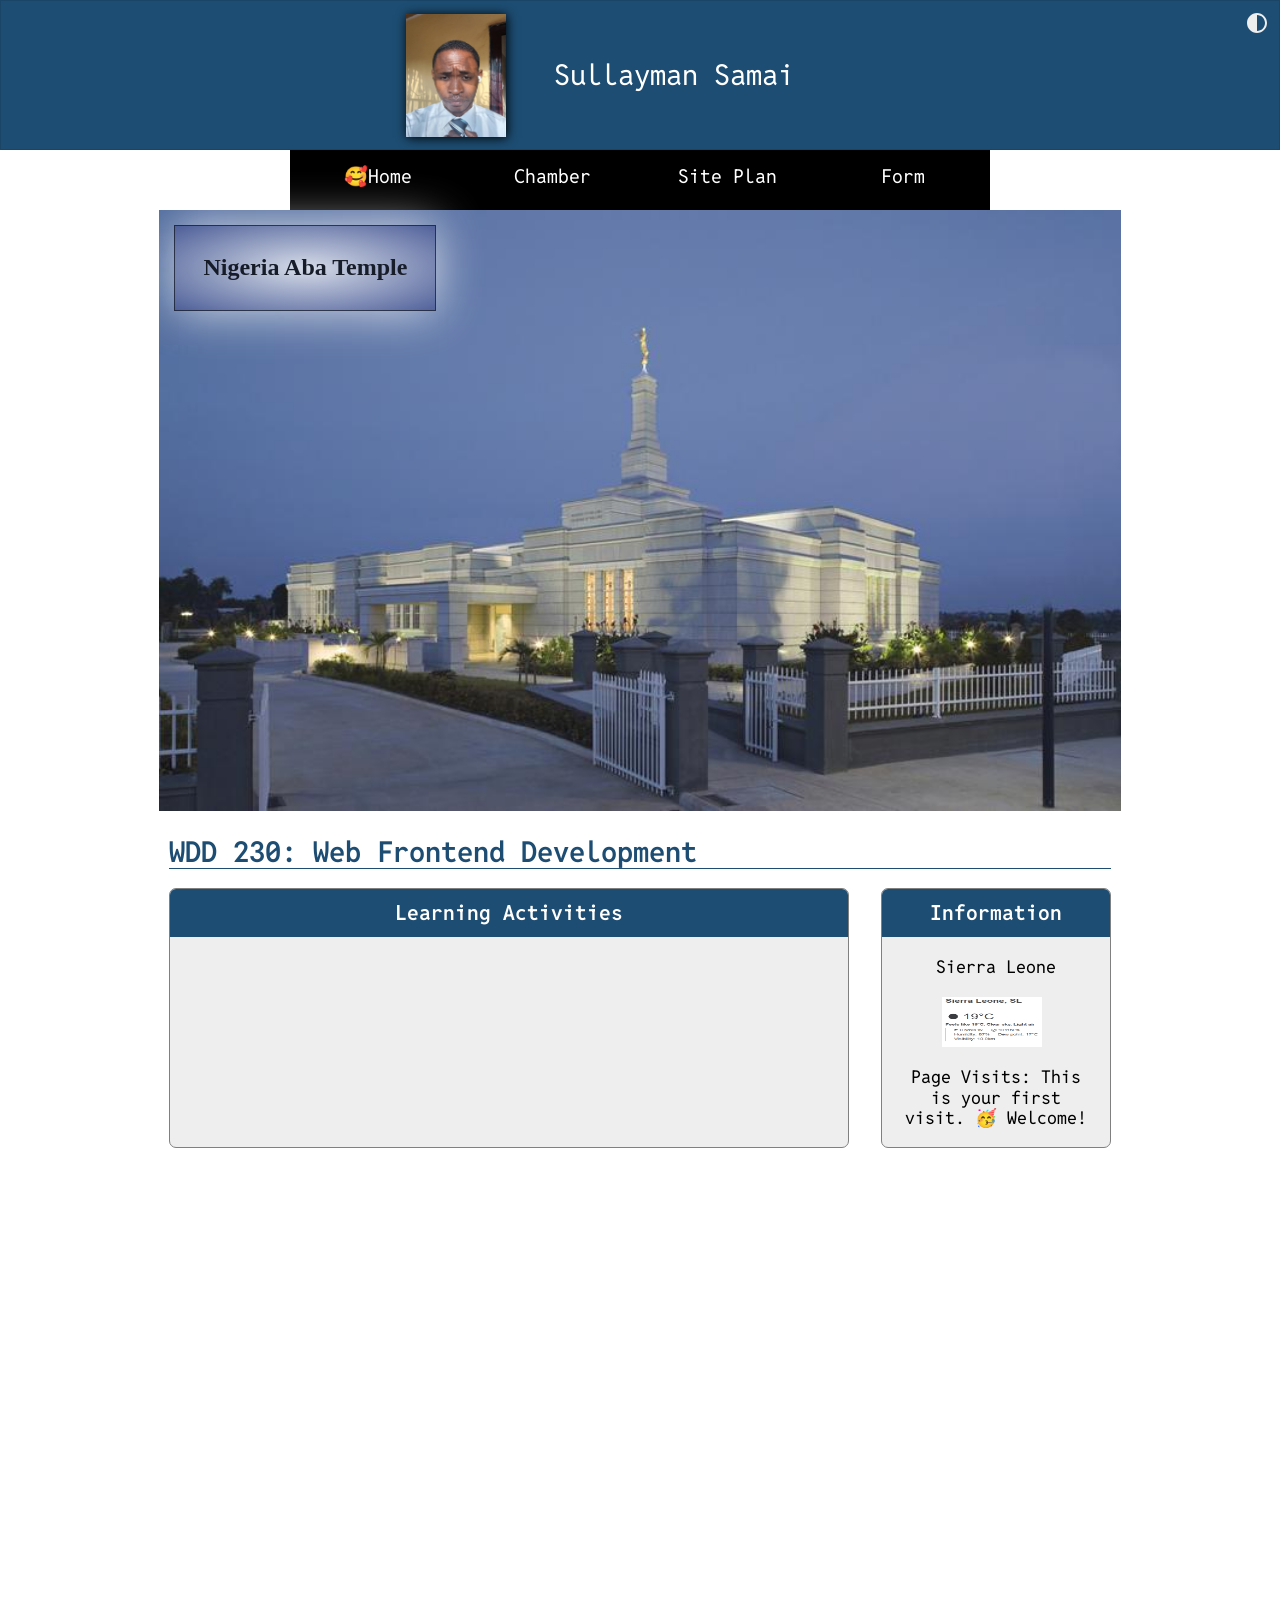
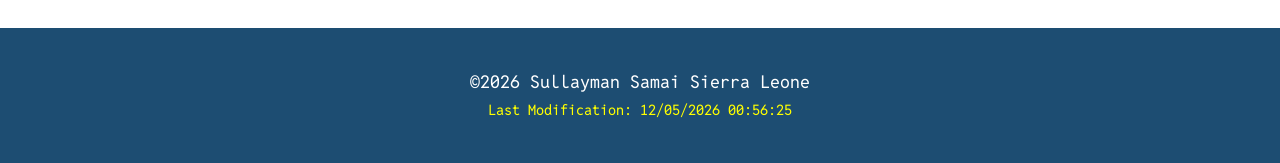
<file: index.html>
<!DOCTYPE html>
<html lang="en">

<head>
  <meta charset="UTF-8">
  <meta name="viewport" content="width=device-width, initial-scale=1.0">
  <title>Sullayman Samai - WDD 230 - Web Frontend Development</title>
  <meta name="description"
    content="Welcome to the WDD 230 - Web Frontend Development course assignment portal by Sullayman Samai, where you can access all the essential assignments and resources for mastering frontend development.">
  <meta name="author" content="Sullayman Samai">
  <meta property="og:title" content="Sullayman Samai - WDD 230 - Web Frontend Development">
  <meta property="og:type" content="website">
  <meta property="og:url" content="https://sullayman1.github.io/wdd230/">
  <meta property="og:image"
    content="https://www.travelandleisure.com/thmb/Xw-LpgtezL-SpZHoNVEdKtN-ejM=/1500x0/filters:no_upscale():max_bytes(150000):strip_icc()/lima-peru-LIMATG0721-88067978d649415d9b31fbafef46dbd8.jpg">
  <meta property="og:description"
    content="Welcome to the WDD 230 - Web Frontend Development course assignment portal by Sullayman Samai, where you can access all the essential assignments and resources for mastering frontend development.">
  <link rel="preconnect" href="https://fonts.googleapis.com">
  <link rel="preconnect" href="https://fonts.gstatic.com" crossorigin>
  <link href="https://fonts.googleapis.com/css2?family=Reddit+Mono:wght@200..900&display=swap" rel="stylesheet">
  <link rel="stylesheet" href="styles/normalize.css">
  <link rel="stylesheet" href="styles/base.css">
  <link rel="stylesheet" href="styles/larger.css">
  <link rel="icon" href="./favicon.ico" type="image/x-icon">
</head>

<body>
  <header>
    <img src="images/dark.svg" alt="dark mode" id="darkBtn" loading="lazy">
    <img src="images/Samai.jpg" id="profilePhoto" alt="Sullayman Samai Profile" width="100" height="123"
      loading="lazy">
    <span>Sullayman Samai</span>
  </header>
  <nav>
    <button id="menu"></button>
    <ul class="navigation">
      <li><a href="index.html" class="active">Home</a></li>
      <li><a href="chamber/index.html">Chamber</a></li>
      <li><a href="project/index.html">Site Plan</a></li>
      <li><a href="form.html">Form</a></li>
    </ul>
  </nav>
  <main>
    <div class="hero">
      <picture>
        <source media="(max-width: 400px)" srcset="images/hero-small.webp">
        <source media="(max-width: 1000px)" srcset="images/hero-medium.webp">
        <img src="images/aba-nigeria-temple-lds-273999-wallpaper.jpg" alt="Picture of the Nigeria Aba Temple" width="1500" height="750" loading="lazy">
      </picture>
      <div class="herolabel">
        <p>Nigeria Aba Temple</p>
      </div>
    </div>
    <h1>WDD 230: Web Frontend Development</h1>
    <section class="card">
      <h2>Learning Activities</h2>
      <ul id="linksList">
      </ul>
    </section>
    <section class="card" id="information">
      <h2>Information</h2>
      <p id="current-city">Sierra Leone</p>
      <div>
        <img id="weather-icon" src="images/wethermap.png" alt="Weather icon" height="50" width="100">
        <p><span id="current-temp"></span></p>
      </div>
      <p>Page Visits: <span class="visits"></span></p>
    </section>
  </main>
  <iframe src="https://www.google.com/maps/embed?pb=!1m18!1m12!1m3!1d63071.8892325656!2d-12.090798713179655!3d8.880234581318405!2m3!1f0!2f0!3f0!3m2!1i1024!2i768!4f13.1!3m3!1m2!1s0xf06a9be0db29e9d%3A0x9a77aab743de9a41!2sMakeni!5e0!3m2!1sen!2ssl!4v1739061936771!5m2!1sen!2ssl" width="2000" height="450" style="border:0;" allowfullscreen="" loading="lazy" referrerpolicy="no-referrer-when-downgrade"></iframe>
  <footer>
    <p>
      <span id="year">&copy;</span>
      <span>Sullayman Samai</span>
      <span>Sierra Leone</span>
    </p>
    <p id="lastModified"></p>
  </footer>
  <script src="scripts/links.js"></script>
  <script src="scripts/weather.js"></script>
  <script src="scripts/getDates.js"></script>
  <script src="scripts/main.js"></script>
</body>

</html>
</file>
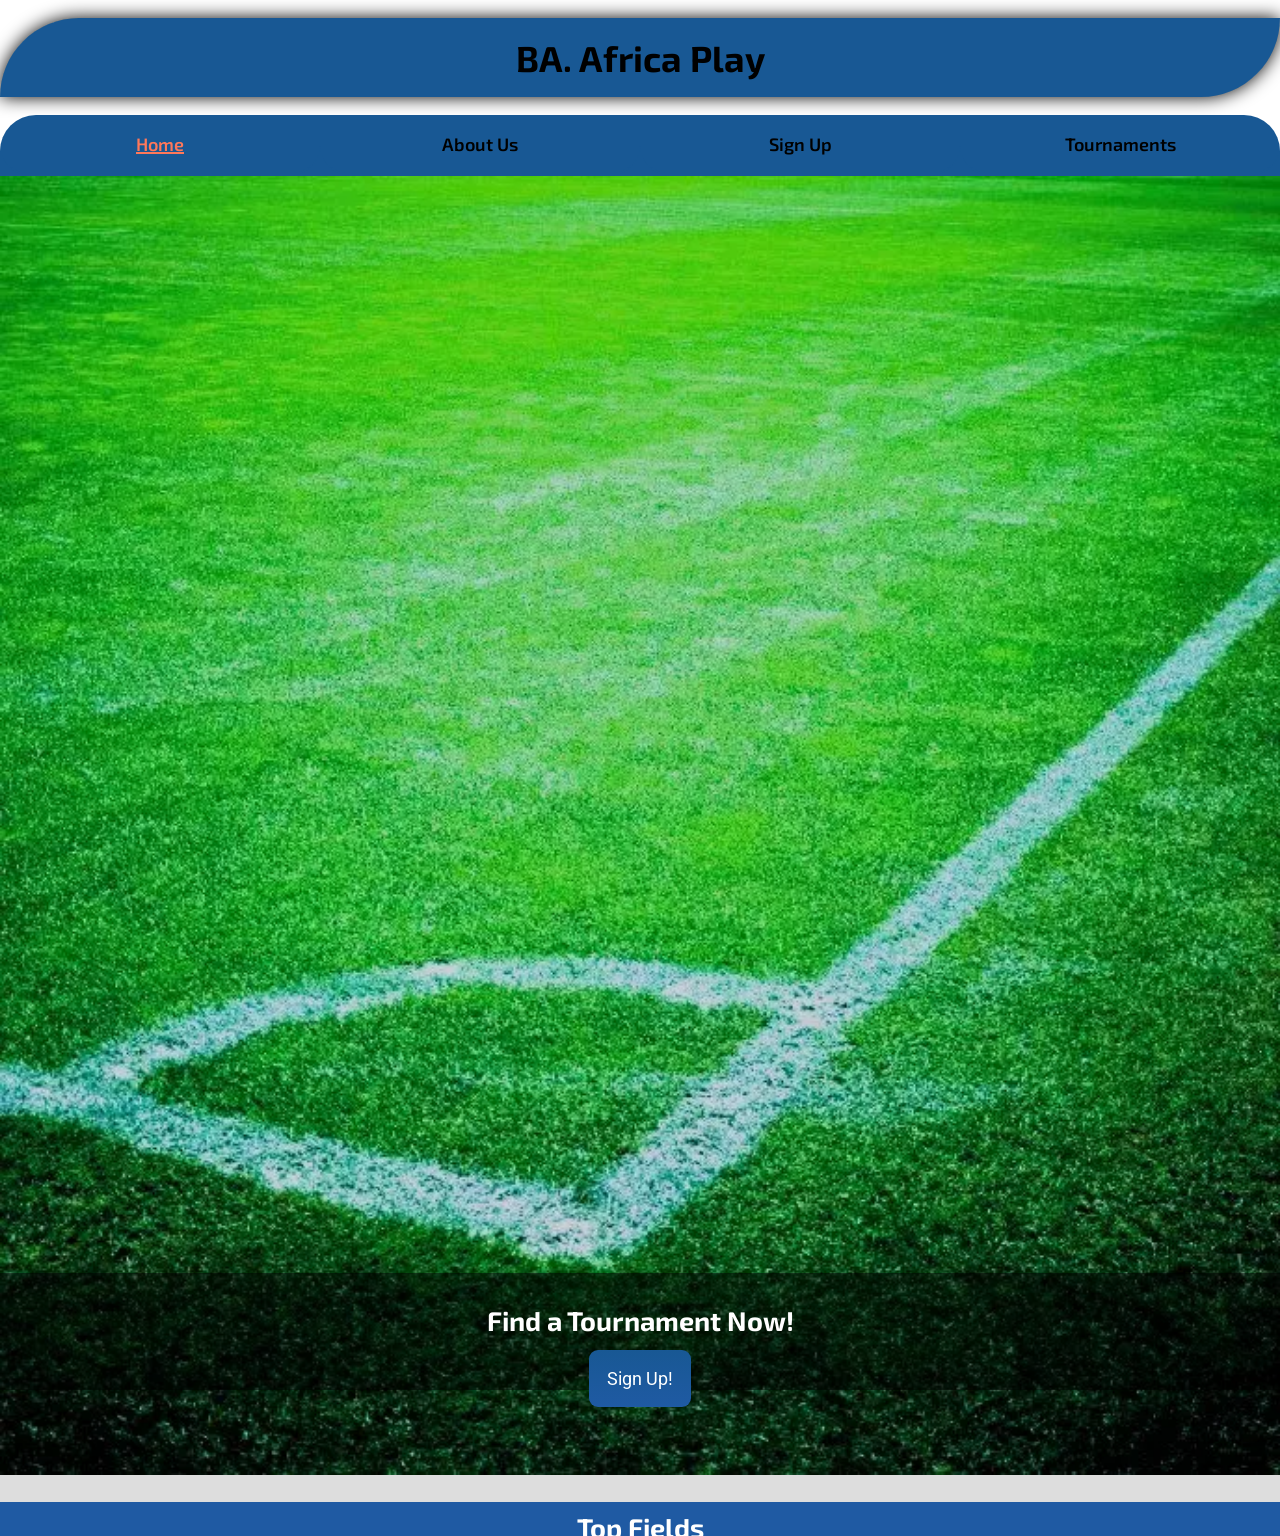
<file: project/index.html>
<!DOCTYPE html>
<html lang="en Us">
<head>
    <meta charset="UTF-8">
    <meta name="viewport" content="width=device-width, initial-scale=1.0">
    <title>Home | BA. Africa Play</title>
    <meta name="description" content="The landing page for BA. Africa Play containing important links and the top fields in the area.">
    <meta name="author" content="Sullayman Junior Samai">
    <link rel="stylesheet" href="styles/base.css">
    <link rel="stylesheet" href="styles/larger.css">
    <link rel="preconnect" href="https://fonts.googleapis.com">
    <link rel="preconnect" href="https://fonts.gstatic.com" crossorigin>
    <link href="https://fonts.googleapis.com/css2?family=Exo+2:ital,wght@0,100..900;1,100..900&display=swap" rel="stylesheet">
    <link href="https://fonts.googleapis.com/css2?family=Exo+2:ital,wght@0,100..900;1,100..900&family=Roboto:ital,wght@0,100;0,300;0,400;0,500;0,700;0,900;1,100;1,300;1,400;1,500;1,700;1,900&display=swap" rel="stylesheet">
    <link rel="icon" href="favicon.ico">
    <script src="scripts/menu.js" defer></script>
    <script src="scripts/tournaments.js" defer></script>
</head>
<body>
    <header>
        <h1>BA. Africa Play</h1>
        <button id="menu"></button>
        <nav>
            <a href="#" class="active">Home</a>
            <a href="about.html">About Us</a>
            <a href="form.html">Sign Up</a>
            <a href="tournaments.html">Tournaments</a>
        </nav>
    </header>
    <main>
        <div class="hero">
            <picture>
                <source media="(min-width: 1000px)" srcset="images/hero-large.webp">
                <source media="(min-width: 500px )" srcset="images/hero-medium.webp">
                <img src="images/hero-small.webp" alt="A picture of a football field">
            </picture>
            <div class="calltoaction">
                <h2>Find a Tournament Now!</h2>
                <a href="form.html">Sign Up!</a>
            </div>
        </div>
        <h2>Top Fields</h2>
        <div id="cards">
            <!-- <section class="card">
                <h3>Oliden</h3>
                <img src="images/field1.webp" alt="sample soccer field">
                <p>Mon - Fri 19:00 - 23:30 PM</p>
                <p>Frias 279, temperley</p>
                <p>all ages</p>
            </section>
            <section class="card">
                <h3>Oliden</h3>
                <img src="images/field1.webp" alt="sample soccer field">
                <p>Mon - Fri 19:00 - 23:30 PM</p>
                <p>Frias 279, temperley</p>
                <p>all ages</p>
            </section>
            <section class="card">
                <h3>Oliden</h3>
                <img src="images/field1.webp" alt="sample soccer field">
                <p>Mon - Fri 19:00 - 23:30 PM</p>
                <p>Frias 279, temperley</p>
                <p>all ages</p>
            </section>
            <section class="card">
                <h3>Oliden</h3>
                <img src="images/field1.webp" alt="sample soccer field">
                <p>Mon - Fri 19:00 - 23:30 PM</p>
                <p>Frias 279, temperley</p>
                <p>all ages</p>
            </section> -->
        </div>
    </main>
    <footer>
        <p>&copy;<span id="currentyear"></span> |BA. Africa Play |Sierra Leone</p>
        <p>Sullayman Junior Samai</p>
    </footer>
</body>
</html>
</file>
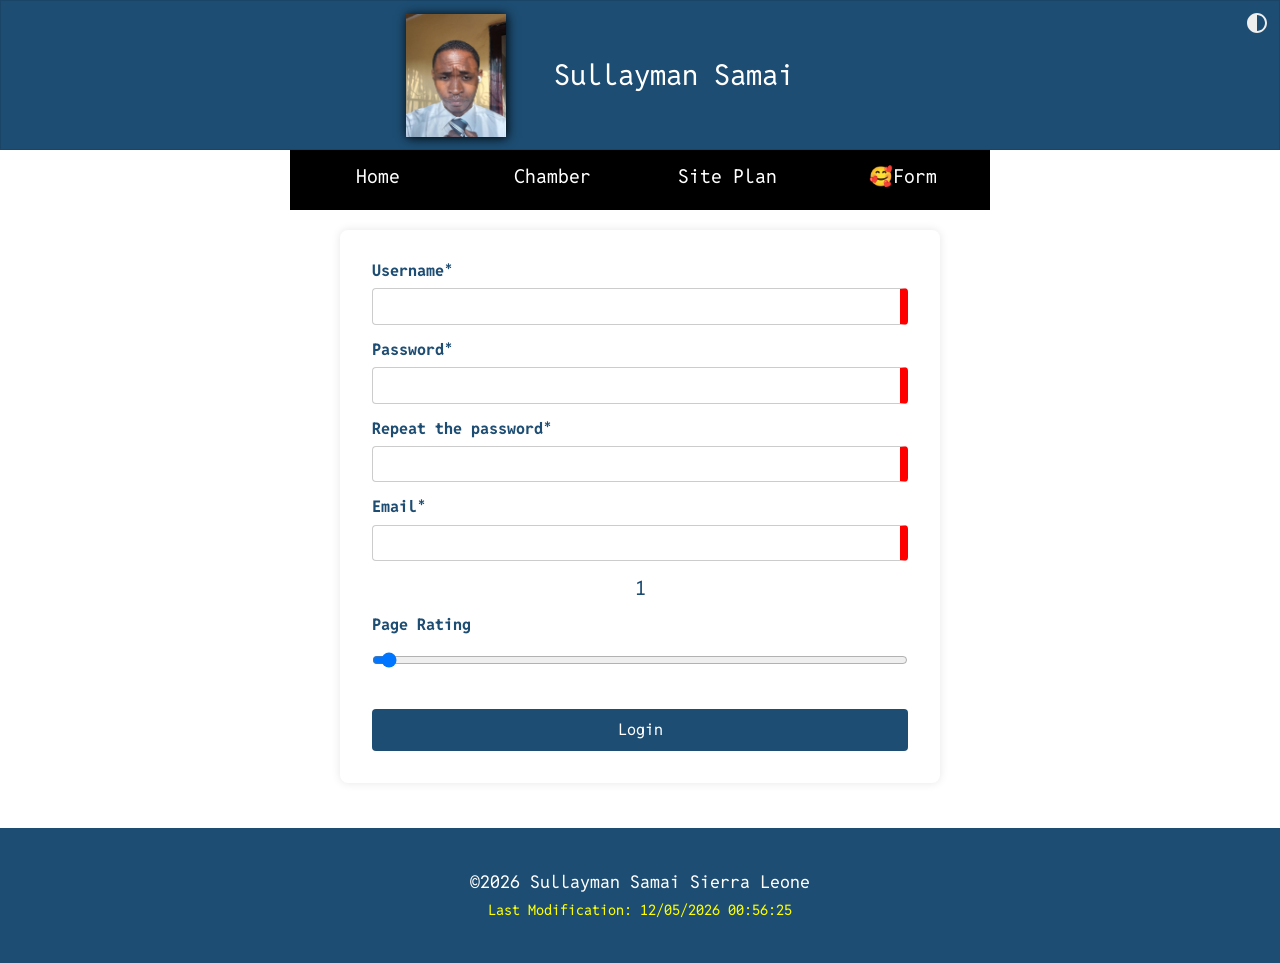
<file: form.html>
<!DOCTYPE html>
<html lang="en">

<head>
    <meta charset="UTF-8">
    <meta name="viewport" content="width=device-width, initial-scale=1.0">
    <title> Sullayman Samai - WDD 230 - Form</title>
    <meta name="description" content="Form page">
    <meta name="author" content="Sullayman Samai">
    <meta property="og:title" content="Sullayman Samai - WDD 230 - Web Frontend Development">
    <meta property="og:type" content="website">
    <meta property="og:url" content="https://sullayman1.github.io/wdd230/">
    <meta property="og:image"
        content="https://www.travelandleisure.com/thmb/Xw-LpgtezL-SpZHoNVEdKtN-ejM=/1500x0/filters:no_upscale():max_bytes(150000):strip_icc()/lima-peru-LIMATG0721-88067978d649415d9b31fbafef46dbd8.jpg">
    <meta property="og:description" content="Form page">
    <link rel="preconnect" href="https://fonts.googleapis.com">
    <link rel="preconnect" href="https://fonts.gstatic.com" crossorigin>
    <link href="https://fonts.googleapis.com/css2?family=Reddit+Mono:wght@200..900&display=swap" rel="stylesheet">
    <link rel="stylesheet" href="styles/normalize.css">
    <link rel="stylesheet" href="styles/base.css">
    <link rel="stylesheet" href="styles/larger.css">
    <link rel="stylesheet" href="styles/form.css">
    <link rel="icon" href="./favicon.ico" type="image/x-icon">
</head>

<body>
    <header>
        <img src="images/dark.svg" alt="dark mode" id="darkBtn" loading="lazy">
    <img src="images/Samai.jpg" id="profilePhoto" alt="Harold Carazas Profile" width="100" height="123"
      loading="lazy">
    <span>Sullayman Samai</span>
    </header>
    <nav>
        <button id="menu"></button>
        <ul class="navigation">
            <li><a href="index.html">Home</a></li>
            <li><a href="chamber/index.html">Chamber</a></li>
            <li><a href="">Site Plan</a></li>
            <li><a href="form.html" class="active">Form</a></li>
        </ul>
    </nav>
    <main>
        <form method="get" action="record.html" id="homeForm">
            <label>Username* <input type="text" name="username" id="username" required></label>
            <label>Password* <input type="password" id="pass1" name="pass1" required pattern="[a-zA-Z0-9]{8,}"
                    title="Password must be at least eight (8) characters long"><span
                    id="passwordMessage"></span></label>
            <label>Repeat the password* <input type="password" id="pass2" name="pass2" required
                    title="Password must be at least eight (8) characters long" pattern="[a-zA-Z0-9]{8,}"></label>

            <label>Email* <input type="email" name="email" id="email" required pattern="[a-zA-Z0-9._%+\-]+@byui\.edu"
                    title="Please enter a valid email address"></label>
            <span id="ratingValue">1</span>
            <label>Page Rating <input type="range" name="pageRating" id="pageRating" min="1" max="10" step="1"
                    value="1"></label>
            <input type="submit" value="Login">
        </form>
    </main>
    <footer>
        <p>
            <span id="year">&copy;</span>
            <span>Sullayman Samai</span>
            <span>Sierra Leone</span>
        </p>
        <p id="lastModified"></p>
    </footer>
    <script src="scripts/main.js"></script>
    <script src="scripts/getDates.js"></script>
    <script src="scripts/formvalidation.js"></script>
</body>

</html>
</file>
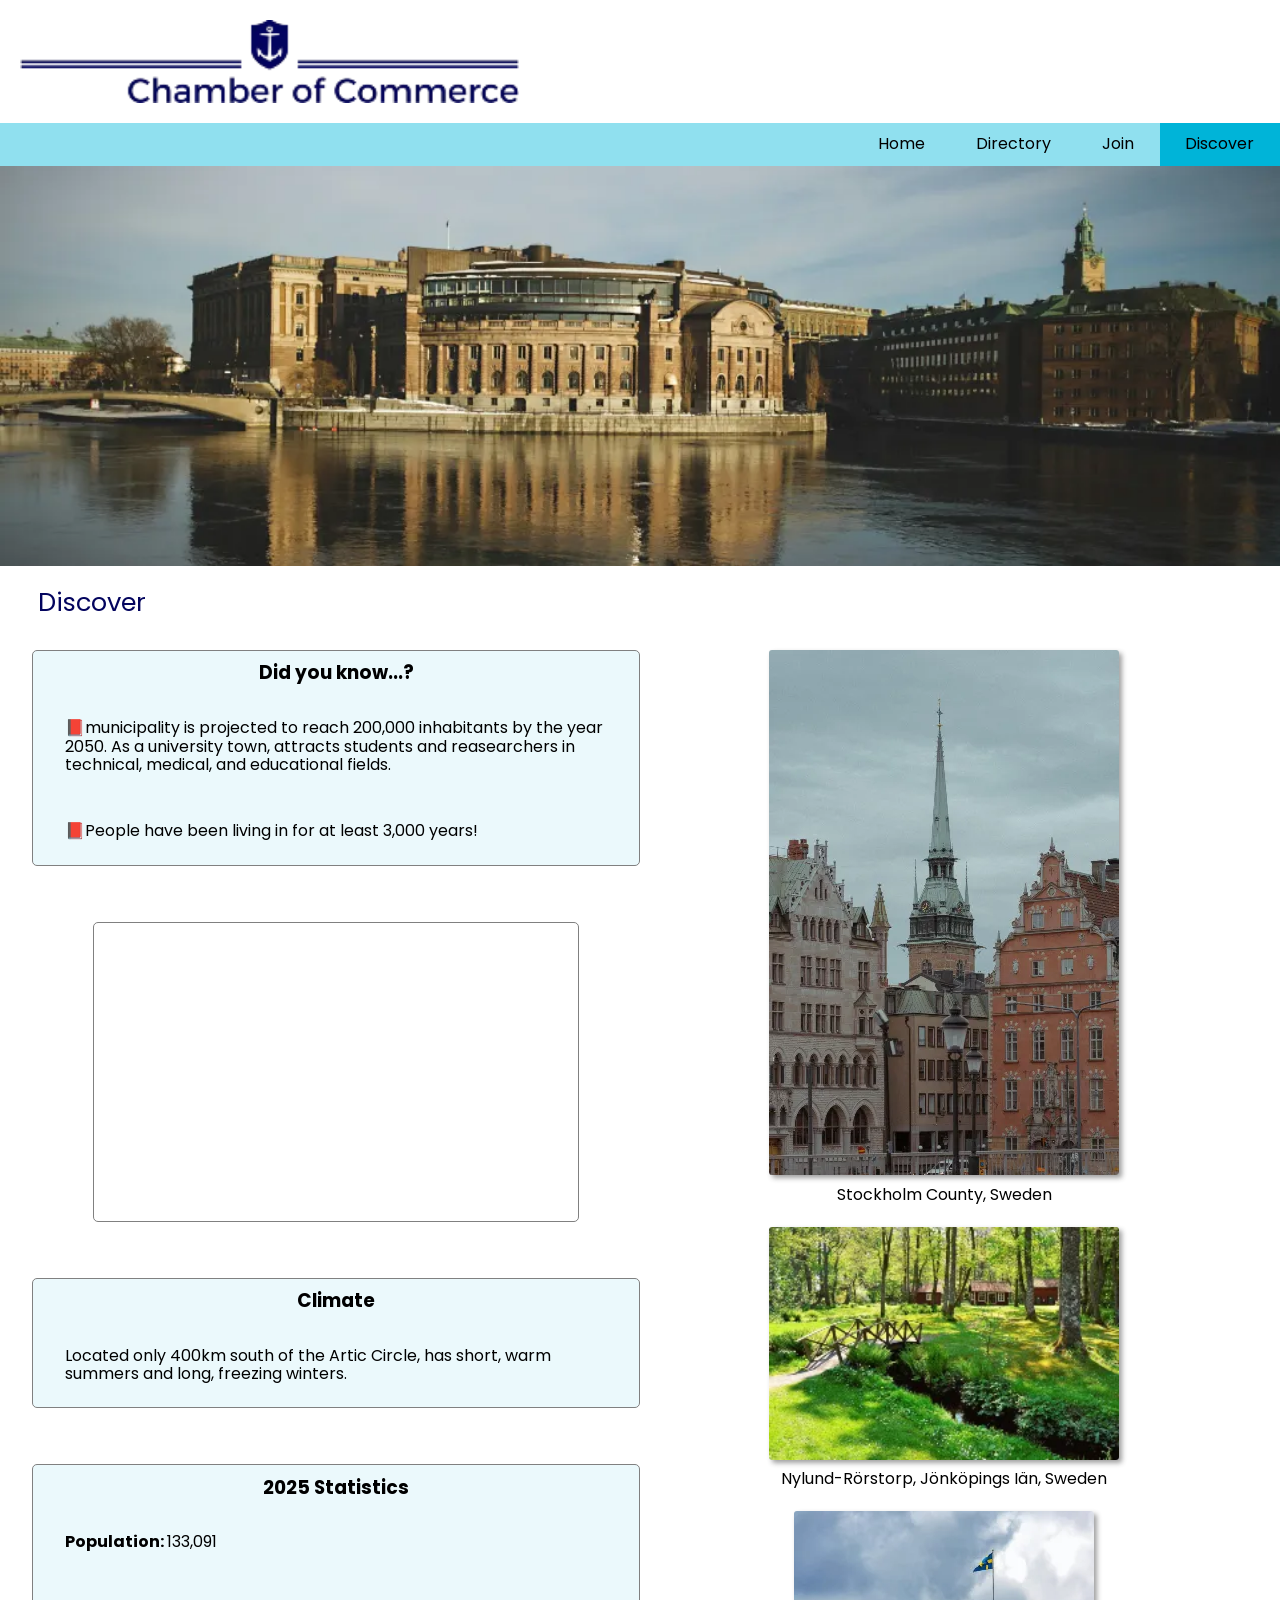
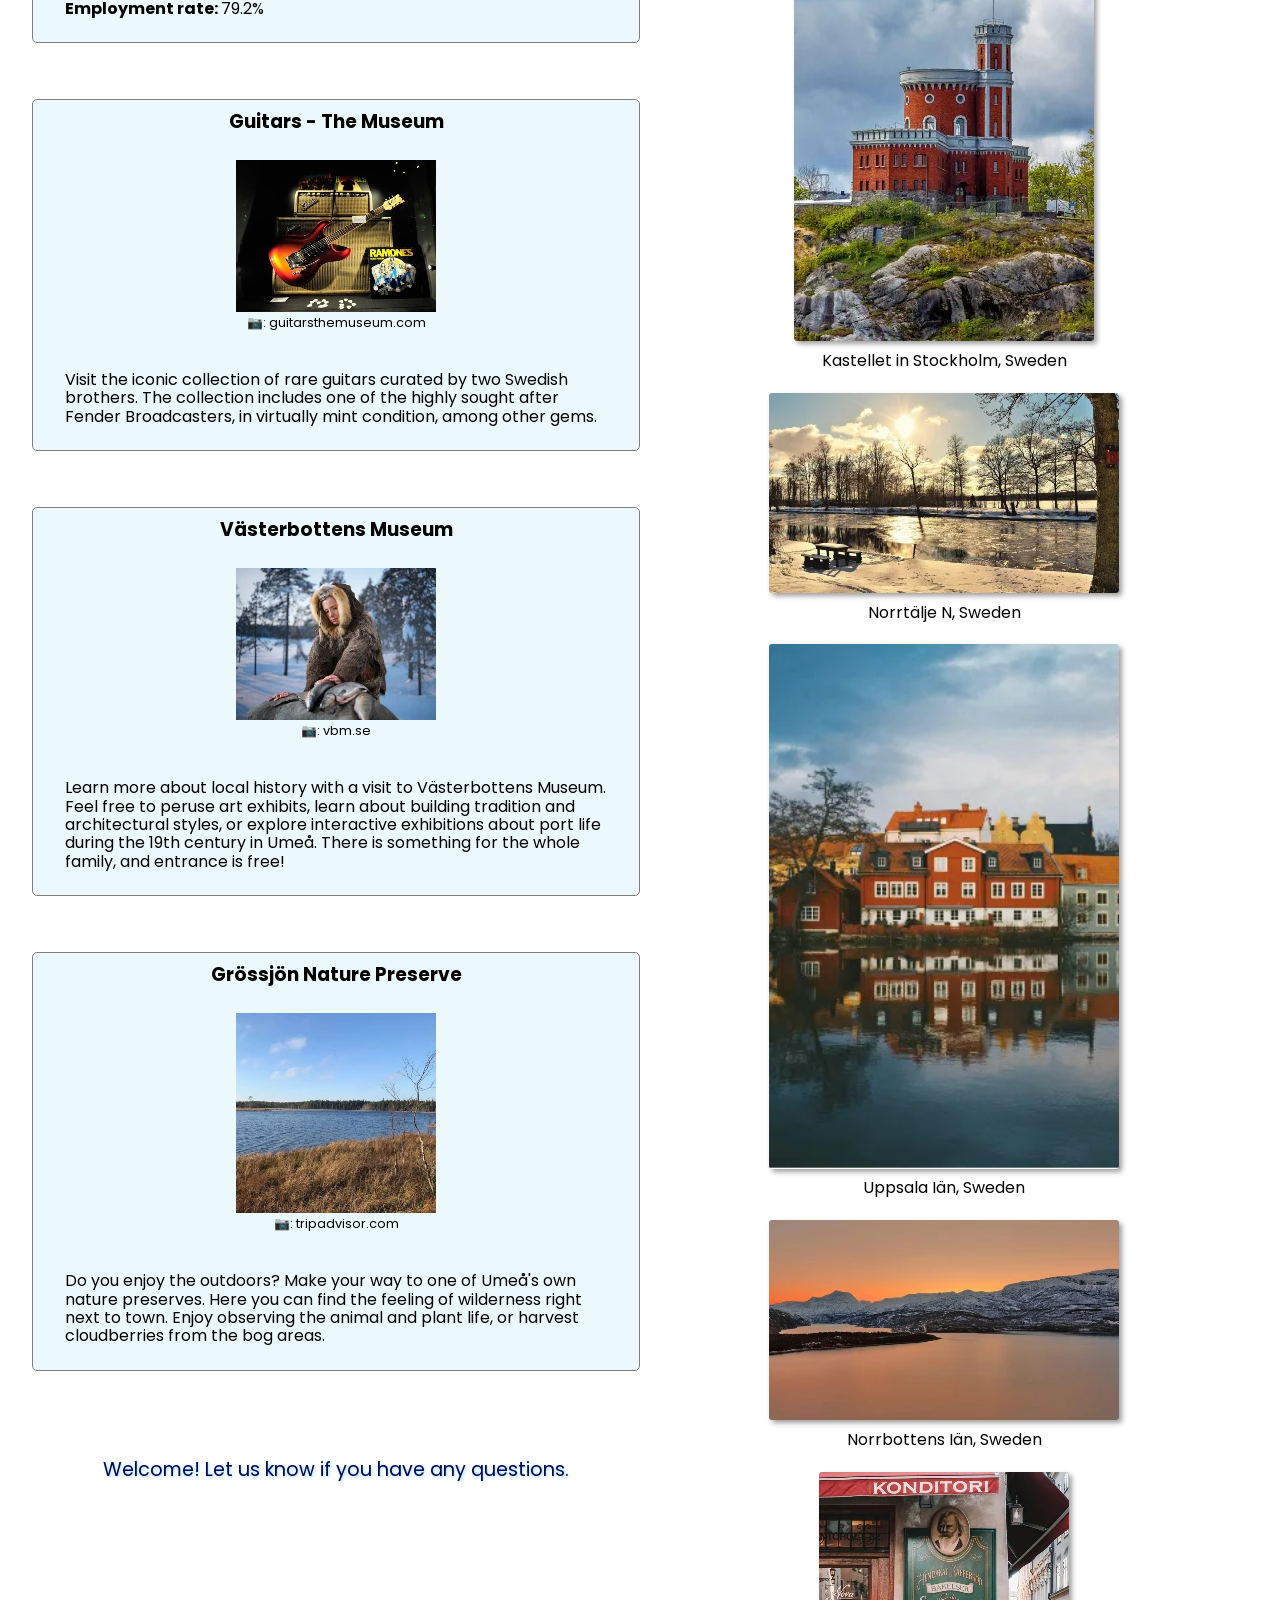
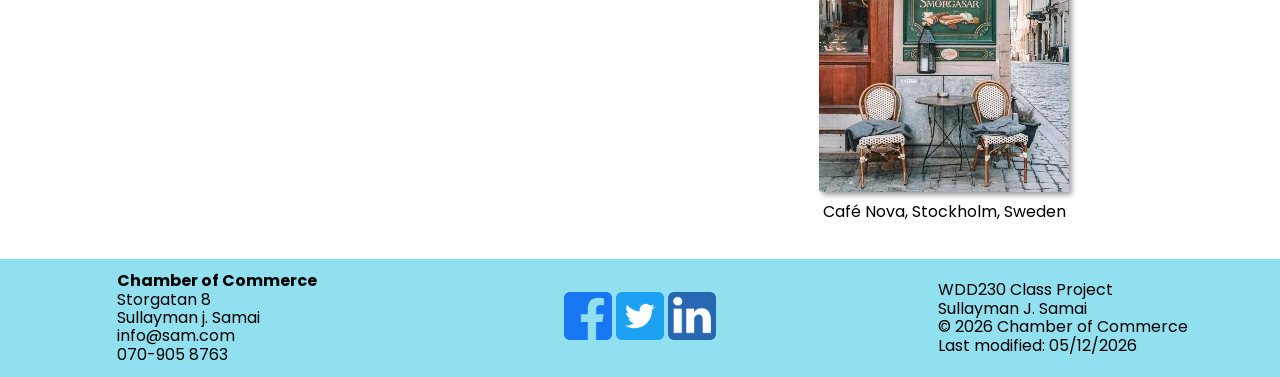
<file: chamber/discover.html>
<!DOCTYPE html>
<html lang="en">

<head>
    <meta charset="UTF-8">
    <meta name="viewport" content="width=device-width, initial-scale=1.0">
    <title> Chamber of Commerce</title>
    <meta name="description" content="Learn more about Chamber">
    <meta name="author" content="Sarah Glenn">
    <meta property="og:title" content="Discover  Chamber of Commerce">
    <meta property="og:type" content="website">
    <meta property="og:image" content="https://sullayman1.github.io/wdd230//chamber/images/cityhall1200x375.webp">
    <meta property="og:image:alt" content="Historic government buildings in SIerra Leone">
    <meta property="og:url" content="https://www.sullayman1/github.io/wdd230/chamber/discover">
    <meta property="og:description" content="Learn more about Chamber">
    <meta property="og:site_name" content="Discover  Chamber of Commerce">
    <meta name="twitter:card" content="summary">
    <meta name="twitter:site" content="Discover  Chamber of Commerce">
    <meta name="twitter:title" content="Discover  Chamber of Commerce">
    <meta name="twitter:description" content="Learn more about Chamber">
    <meta name="twitter:image" content="https://sullayman1.github.io/wdd230//chamber/images/cityhall1200x375.webp">
    <meta name="twitter:image:alt" content="Historic government buildings in Sweden">
    <link rel="stylesheet" href="styles/normalize.css">
    <link rel="stylesheet" href="styles/small.css">
    <link rel="stylesheet" href="styles/larger.css">
    <link rel="preconnect" href="https://fonts.googleapis.com">
    <link rel="preconnect" href="https://fonts.gstatic.com" crossorigin>
    <link href="https://fonts.googleapis.com/css2?family=Poppins:wght@100;200;300;400;700&display=swap"
        rel="stylesheet">
    <link rel="icon" href="anchor.ico">
</head>

<body>
    <header>
        <img src="images/umea-logo300x50.png"
            alt="Logo for Umeå Chamber of Commerce" width="300">
    </header>
    <nav id="animate">
        <button id="hamButton" aria-label="Menu Button"></button>
        <ul class="menuLinks">
            <li><a href="index.html" title="home">Home</a></li>
            <li><a href="directory.html" title="directory">Directory</a></li>
            <li><a href="join.html" title="join">Join</a></li>
            <li class="active"><a href="#" title="discover">Discover</a></li>
        </ul>
    </nav>
    <div class="hero">
        <picture>
            <source media="(max-width:38rem)" srcset="images/cityhall615x180.webp 615w" sizes="100vw">
            <img src="images/cityhall1080x338.webp" alt="Government building reflected in water" width="1080" height="338">
        </picture>
    </div>
    <main>
        <h1>Discover</h1>
        <div id="discover">
            <div class="sidebar">
                <div class="facts">
                    <h3>Did you know...?</h3>
                    <p>📕municipality is projected to reach 200,000 inhabitants by the year 2050. As a university town, attracts students and reasearchers in technical, medical, and educational fields.</p>
                    <p>📕People have been living in  for at least 3,000 years!</p>
                </div>
                <iframe
                    src="https://calendar.google.com/calendar/embed?height=300&wkst=2&ctz=Europe%2FStockholm&bgcolor=%23039BE5&showPrint=0&showTabs=0&showCalendars=0&title&mode=MONTH&src=ZWFiZDBiZGNmMzlmMDU2OGYyMGY0OWUzMzMwNTE3NGI3OThkNDcxNzI5M2FlZTI1NWZlZjA3OWY0YzI3OWQxZEBncm91cC5jYWxlbmRhci5nb29nbGUuY29t&src=ZW4uc3dlZGlzaCNob2xpZGF5QGdyb3VwLnYuY2FsZW5kYXIuZ29vZ2xlLmNvbQ&color=%23D50000&color=%230B8043"
                     width="300" height="300">
                </iframe>
                <div class="facts">
                    <h3>Climate</h3>
                    <p>Located only 400km south of the Artic Circle,  has short, warm summers and long, freezing winters.</p>
                </div>
                <div class="facts">
                    <h3>2025 Statistics</h3>
                    <p><strong>Population: </strong>133,091</p>
                    <p><strong>Employment rate: </strong>79.2%</p>
                </div>
                <div class="attractions">
                    <h3>Guitars - The Museum</h3>
                    <figure>
                        <img src="images/guitars200x152.webp" alt="Fender guitar and amplifiers" width="200" height="152" loading="lazy">
                        <figcaption>📷: guitarsthemuseum.com</figcaption>
                    </figure>
                    <p>Visit the iconic collection of rare guitars curated by two Swedish brothers. The collection includes one of the highly sought after Fender Broadcasters, in virtually mint condition, among other gems.</p>
                </div>
                <div class="attractions">
                    <h3>Västerbottens Museum</h3>
                    <figure>
                        <img src="images/vbm200x152.webp" alt="Stone, bronze, & iron exhibit" width="200" height="152" loading="lazy">
                        <figcaption>📷: vbm.se</figcaption>
                    </figure>
                    <p>Learn more about local history with a visit to Västerbottens Museum. Feel free to peruse art exhibits, learn about building tradition and architectural styles, or explore interactive exhibitions about port life during the 19th century in Umeå. There is something for the whole family, and entrance is free!</p>
                </div>
                <div class="attractions">
                    <h3>Grössjön Nature Preserve</h3>
                    <figure>
                        <img src="images/nature200.webp" alt="Grössjön Nature Reserve" width="200" height="200" loading="lazy">
                        <figcaption>📷: tripadvisor.com</figcaption>
                    </figure>
                    <p>Do you enjoy the outdoors? Make your way to one of Umeå's own nature preserves. Here you can find the feeling of wilderness right next to town. Enjoy observing the animal and plant life, or harvest cloudberries from the bog areas.</p>
                </div>
                <div id="visits">
                    <p>Welcome!</p>
                </div>
            </div>
            <div class="images">
                <figure>
                    <img src="images/umea2350x525.webp" alt="Old town buildings and church in Stockholm, Sweden" loading="lazy" width="350" height="525">
                    <figcaption>Stockholm County, Sweden</figcaption>
                </figure>
                <figure>
                    <img src="images/umea3263x175.webp" alt="Red house surrounded by trees" loading="lazy" width="350" height="200">
                    <figcaption>Nylund-Rörstorp, Jönköpings Iän, Sweden</figcaption>
                </figure>
                <figure>
                    <img src="images/umea4300x430.webp" alt="Kastellet, a small castle in Stockholm" loading="lazy" width="300" height="430">
                    <figcaption>Kastellet in Stockholm, Sweden</figcaption>
                </figure>
                <figure>
                    <img src="images/umea5350x200.webp" alt="Bare trees and water in winter" loading="lazy" width="350" height="200">
                    <figcaption>Norrtälje N, Sweden</figcaption>
                </figure>
                <figure>
                    <img src="images/umea6263x394.webp" alt="Scandinavian buildings reflected in water" loading="lazy" width="350" height="525">
                    <figcaption>Uppsala Iän, Sweden</figcaption>
                </figure>
                <figure>
                    <img src="images/umea7350x200.webp" alt="Calm water and mountains in winter" loading="lazy" width="350" height="200">
                    <figcaption>Norrbottens Iän, Sweden</figcaption>
                </figure>
                <figure>
                    <img src="images/umea8250x320.webp" alt="Chairs outside bakery in Stockholm" loading="lazy" width="250" height="320">
                    <figcaption>Café Nova, Stockholm, Sweden</figcaption>
                </figure>
            </div>
        </div>
    </main>
    <footer>
        <section class="contact">
            <h4> Chamber of Commerce</h4>
            <p>Storgatan 8</p>
            <p>Sullayman j. Samai</p>
            <p>info@sam.com</p>
            <p>070-905 8763</p>
        </section>
        <div id="social">
            <a href="https://facebook.com"><img src="images/facebook-icon.png" alt="Facebook icon" width="48"
                    height="48"></a>
            <a href="https://twitter.com"><img src="images/twitter-icon.png" alt="Twitter icon" width="48"
                    height="48"></a>
            <a href="https://linkedin.com"><img src="images/linkedin-icon.png" alt="LinkedIn icon" width="48"
                    height="48"></a>
        </div>
        <div class="wdd230">
            <p>WDD230 Class Project</p>
            <p>Sullayman J. Samai</p>
            <p>© <span id="currentyear"></span> Chamber of Commerce</p>
            <p id="lastModified"></p>
        </div>
    </footer>
    <script src="scripts/discover.js"></script>
</body>

</html>
</file>
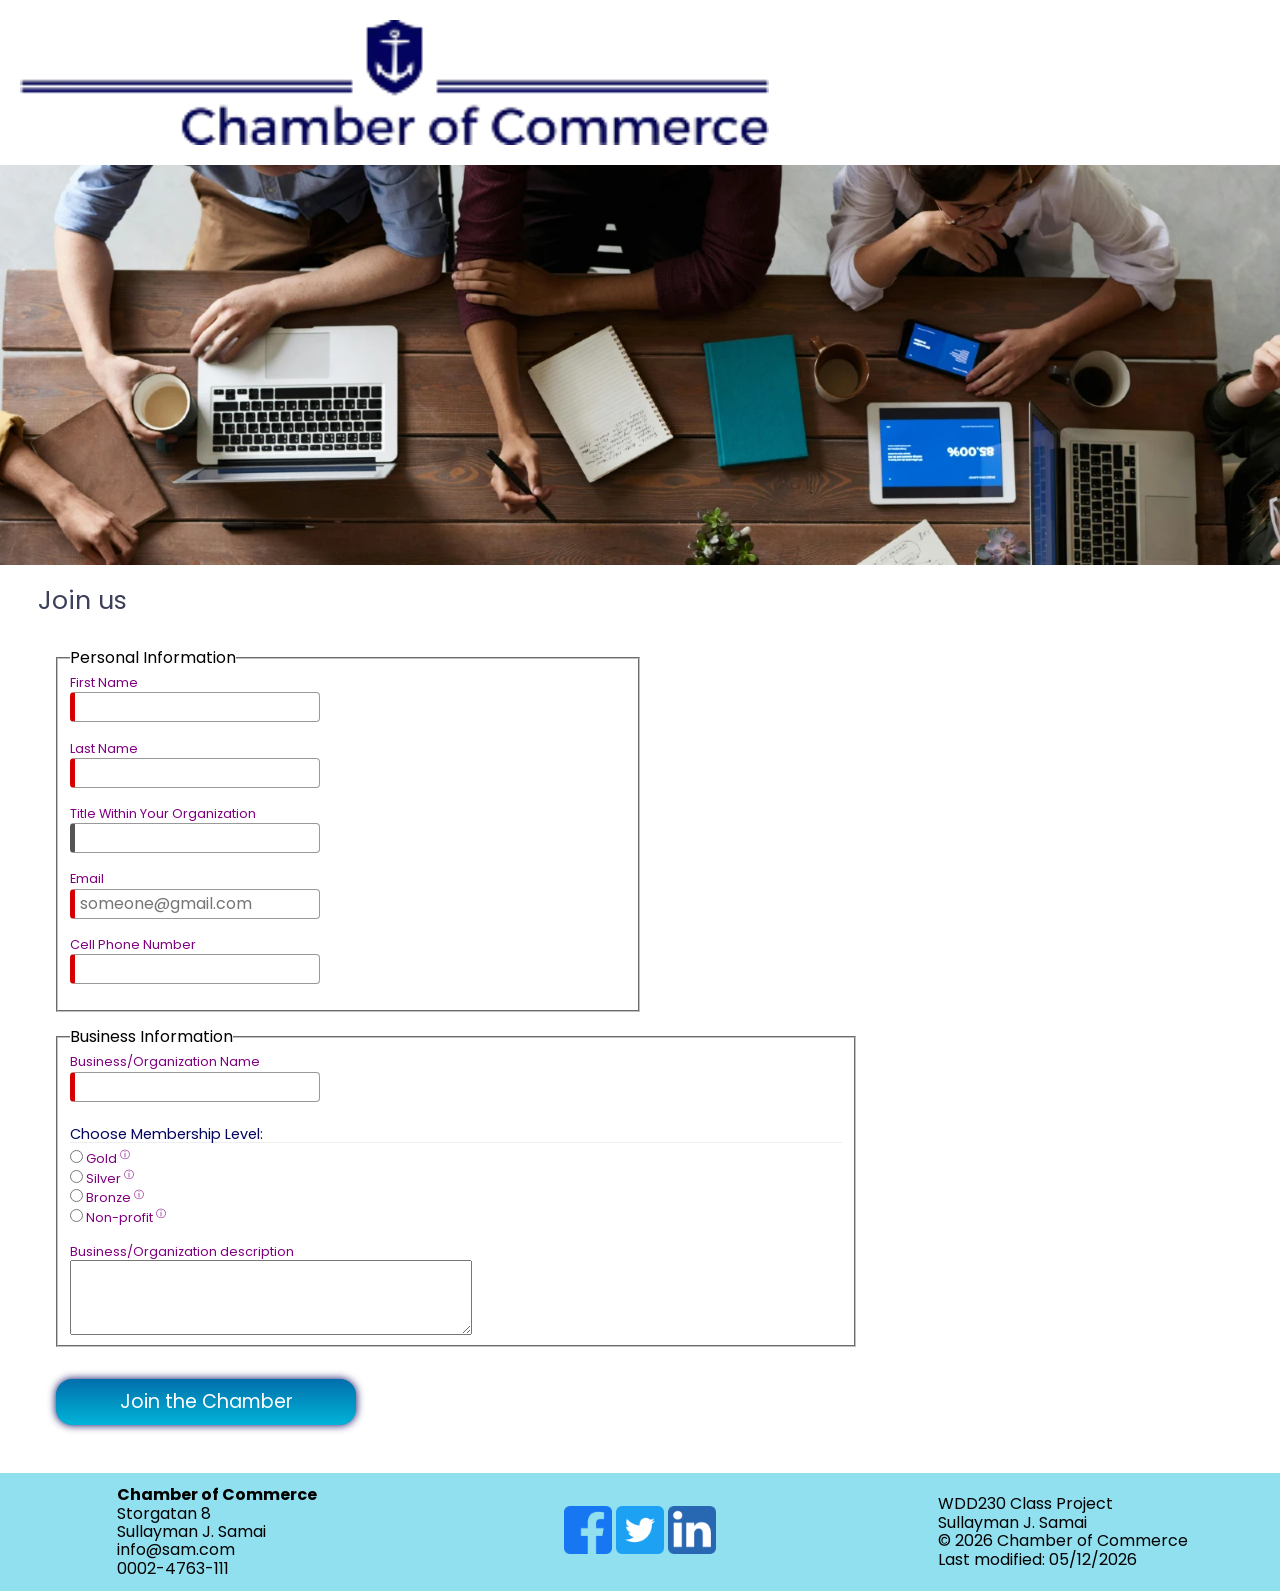
<file: chamber/join.html>
<!DOCTYPE html>
<html lang="en">

<head>
    <meta charset="UTF-8">
    <meta name="viewport" content="width=device-width, initial-scale=1.0">
    <title>Join  Chamber of Commerce</title>
    <meta name="description" content="Join local businesses in the  Chamber of Commerce">
    <meta name="author" content="Sullayman J. Samai">
    <meta property="og:title" content="Join  Chamber of Commerce">
    <meta property="og:type" content="website">
    <meta property="og:image" content="http://127.0.0.1:5500/chamber/images/join1600x500.webp">
    <meta property="og:image:alt" content="Top down view of business meeting">
    <meta property="og:url" content="https://www.sullayman1/github.io/wdd230/chamber/join.html">
    <meta property="og:description" content="Join local businesses in the Umeå Chamber of Commerce">
    <meta property="og:site_name" content="Join Chamber of Commerce">
    <meta name="twitter:card" content="summary">
    <meta name="twitter:site" content="Chamber of Commerce">
    <meta name="twitter:title" content="Join  Chamber of Commerce">
    <meta name="twitter:description" content="Join local businesses in the Umeå Chamber of Commerce">
    <meta name="twitter:image" content="http://127.0.0.1:5500/chamber/images/join1600x500.webp">
    <meta name="twitter:image:alt" content="Top down view of business meeting">
    <link rel="stylesheet" href="styles/normalize.css">
    <link rel="stylesheet" href="styles/larger.css">
    <link rel="stylesheet" href="styles/small.css">
    <link rel="stylesheet" href="styles/join-mobile.css">
    <link rel="preconnect" href="https://fonts.googleapis.com">
    <link rel="preconnect" href="https://fonts.gstatic.com" crossorigin>
    <link href="https://fonts.googleapis.com/css2?family=Poppins:wght@100;200;300;400;700&display=swap"
        rel="stylesheet">
    <link rel="icon" href="anchor.ico">
</head>

<body>
    <header>
        <img src="images/umea-logo300x50.png"
            alt="Logo for Chamber of Commerce" width="300">
    </header>
    <nav id="animate">
        <button id="hamButton" aria-label="Menu Button"></button>
        <ul class="menuLinks">
            <li><a href="index.html" title="home">Home</a></li>
            <li><a href="directory.html" title="directory">Directory</a></li>
            <li class="active"><a href="#" title="join">Join</a></li>
            <li><a href="discover.html" title="discover">Discover</a></li>
        </ul>
    </nav>
    <div class="hero">
        <picture>
            <source media="(max-width:38rem)" srcset="images/join615x180.webp 615w" sizes="100vw">
            <img src="images/join1600x500.webp" alt="Top down view of business meeting" width="1600" height="500">
        </picture>
    </div>
    <main>
        <h1>Join us</h1>
        <form action="thankyou.html" method="get">
            <fieldset>
                <legend>Personal Information</legend>
                <label>First Name <input type="text" name="first" required autocomplete="given-name"
                        title="Your First Name"></label>
                <label>Last Name <input type="text" name="last" required autocomplete="family-name"
                        title="Your Last Name"></label>
                <label>Title Within Your Organization <input type="text" name="orgTitle"
                        autocomplete="organization-title" title="Your Title within Your Organization"
                        pattern="[a-zA-Z\-\s]{7,}"></label>
                <label>Email <input type="email" name="email" required autocomplete="email" title="Your Email"
                        placeholder="someone@gmail.com"></label>
                <label>Cell Phone Number <input type="tel" name="phone" required autocomplete="tel"
                        title="Your Cell Phone Number"></label>
            </fieldset>
            <fieldset>
                <legend>Business Information</legend>
                <label>Business/Organization Name <input type="text" name="busName" required
                        autocomplete="organization"></label>
                <h3 id="animation">Choose Membership Level:</h3>
                <div id="memberOptions"></div>
                <label class="businessDesc">Business/Organization description <textarea name="description"
                        title="Description of your business or organization" rows="5" cols="35"></textarea></label>
                <input type="hidden" name="timestamp" id="timestamp">
                <dialog id="dialog">
                    <div>
                        <h3>Title goes here</h3>
                        <button>X</button>
                    </div>
                    <p><strong>Benefits include: </strong></p>
                    <ul></ul>
                    <p id="price"></p>
                </dialog>
            </fieldset>
            <input type="submit" value="Join the Chamber" id="submit">
        </form>
    </main>
    <footer>
        <section class="contact">
            <h4>Chamber of Commerce</h4>
            <p>Storgatan 8</p>
            <p>Sullayman J. Samai</p>
            <p>info@sam.com</p>
            <p>0002-4763-111</p>
        </section>
        <div id="social">
            <a href="https://facebook.com"><img src="images/facebook-icon.png" alt="Facebook icon" width="48"
                    height="48"></a>
            <a href="https://twitter.com"><img src="images/twitter-icon.png" alt="Twitter icon" width="48"
                    height="48"></a>
            <a href="https://linkedin.com"><img src="images/linkedin-icon.png" alt="LinkedIn icon" width="48"
                    height="48"></a>
        </div>
        <div class="wdd231">
            <p>WDD230 Class Project</p>
            <p>Sullayman J. Samai</p>
            <p>© <span id="currentyear"></span> Chamber of Commerce</p>
            <p id="lastModified"></p>
        </div>
    </footer>
    <script src="scripts/join.js" type="module"></script>
</body>

</html>
</file>
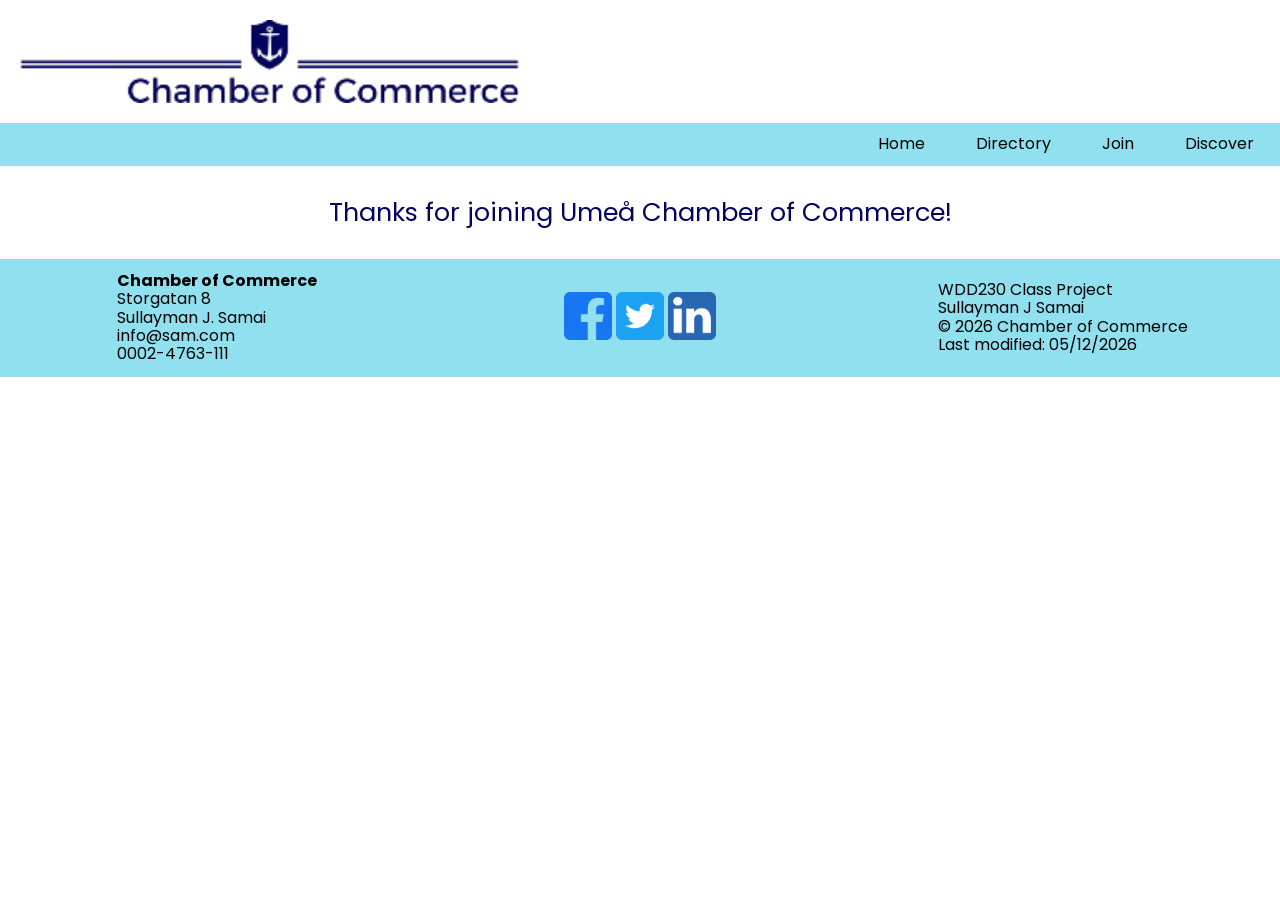
<file: chamber/thankyou.html>
<!DOCTYPE html>
<html lang="en">

<head>
    <meta charset="UTF-8">
    <meta name="viewport" content="width=device-width, initial-scale=1.0">
    <title> Chamber of Commerce</title>
    <meta name="description" content="Thanks for joining the  Chamber of Commerce">
    <meta name="author" content="Sullayman J samai">
    <meta property="og:title" content=" Chamber of Commerce">
    <meta property="og:type" content="website">
    <meta property="og:image" content="http://127.0.0.1:5500/chamber/images/join1600x500.webp">
    <meta property="og:image:alt" content="Top down view of business meeting">
    <meta property="og:url" content="https://www.sullayman1/github.io/wdd230/chamber/thankyou.html">
    <meta property="og:description" content="Thanks for joining the Chamber of Commerce">
    <meta property="og:site_name" content=" Chamber of Commerce">
    <meta name="twitter:card" content="summary">
    <meta name="twitter:site" content=" Chamber of Commerce">
    <meta name="twitter:title" content=" Chamber of Commerce">
    <meta name="twitter:description" content="Thanks for joining the Chamber of Commerce">
    <meta name="twitter:image" content="http://127.0.0.1:5500/chamber/images/join1600x500.webp">
    <meta name="twitter:image:alt" content="Business meeting at a table">
    <link rel="stylesheet" href="styles/normalize.css">
    <link rel="stylesheet" href="styles/small.css">
    <link rel="stylesheet" href="styles/larger.css">
    <link rel="preconnect" href="https://fonts.googleapis.com">
    <link rel="preconnect" href="https://fonts.gstatic.com" crossorigin>
    <link href="https://fonts.googleapis.com/css2?family=Poppins:wght@100;200;300;400;700&display=swap"
        rel="stylesheet">
    <link rel="icon" href="anchor.ico">
</head>

<body>
    <header>
        <img src="images/umea-logo300x50.png"
            alt="Logo for Umeå Chamber of Commerce" width="300">
    </header>
    <nav id="animate">
        <button id="hamButton" aria-label="Menu Button"></button>
        <ul class="menuLinks">
            <li><a href="index.html" title="home">Home</a></li>
            <li><a href="directory.html" title="directory">Directory</a></li>
            <li><a href="join.html" title="join">Join</a></li>
            <li><a href="discover.html" title="discover">Discover</a></li>
        </ul>
    </nav>
    <main>
        <h1 id="thanks">Thanks for joining Umeå Chamber of Commerce!</h1>
        <div id="results"></div>
    </main>
    <footer>
        <section class="contact">
            <h4>Chamber of Commerce</h4>
            <p>Storgatan 8</p>
            <p>Sullayman J. Samai</p>
            <p>info@sam.com</p>
            <p>0002-4763-111</p>
        </section>
        <div id="social">
            <a href="https://facebook.com"><img src="images/facebook-icon.png" alt="Facebook icon" width="48"
                    height="48"></a>
            <a href="https://twitter.com"><img src="images/twitter-icon.png" alt="Twitter icon" width="48"
                    height="48"></a>
            <a href="https://linkedin.com"><img src="images/linkedin-icon.png" alt="LinkedIn icon" width="48"
                    height="48"></a>
        </div>
        <div class="wdd230">
            <p>WDD230 Class Project</p>
            <p>Sullayman J Samai</p>
            <p>© <span id="currentyear"></span> Chamber of Commerce</p>
            <p id="lastModified"></p>
        </div>
    </footer>


    <script src="scripts/thankyou.js"></script>
</body>

</html>
</file>
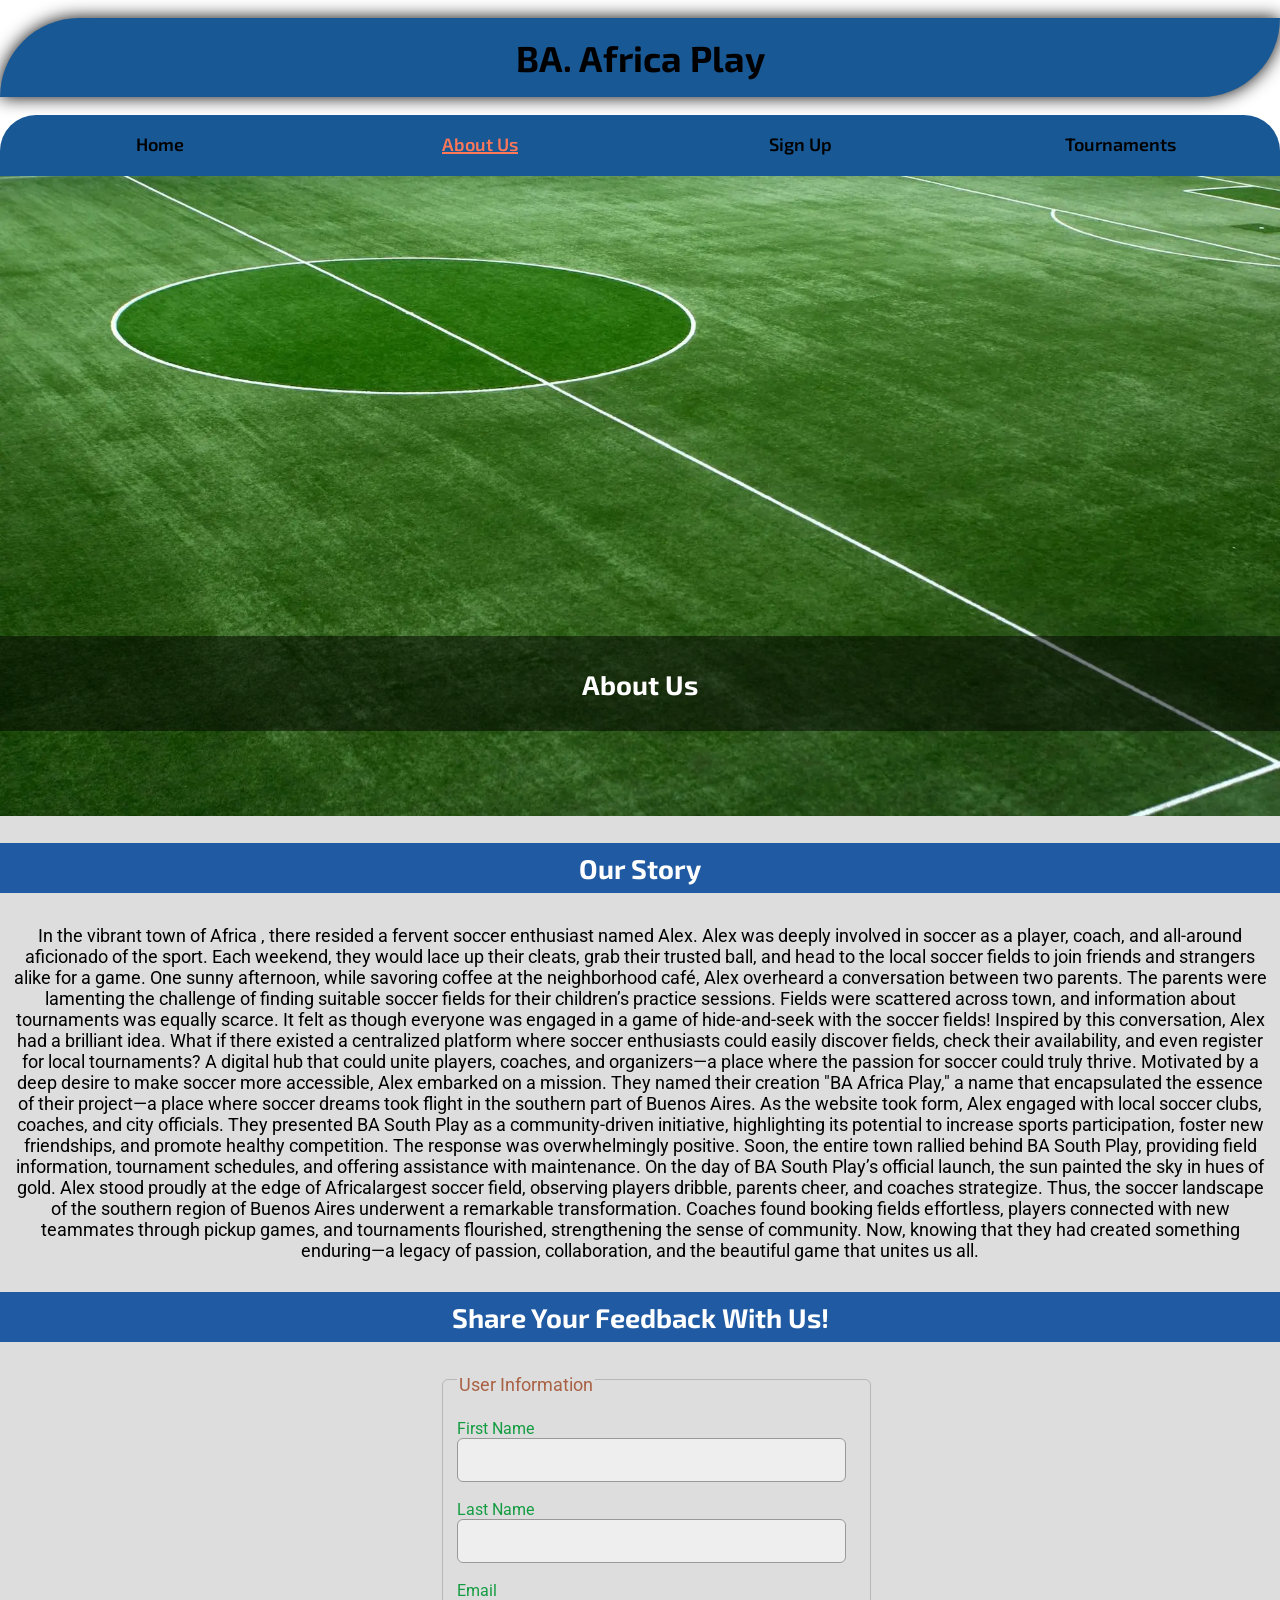
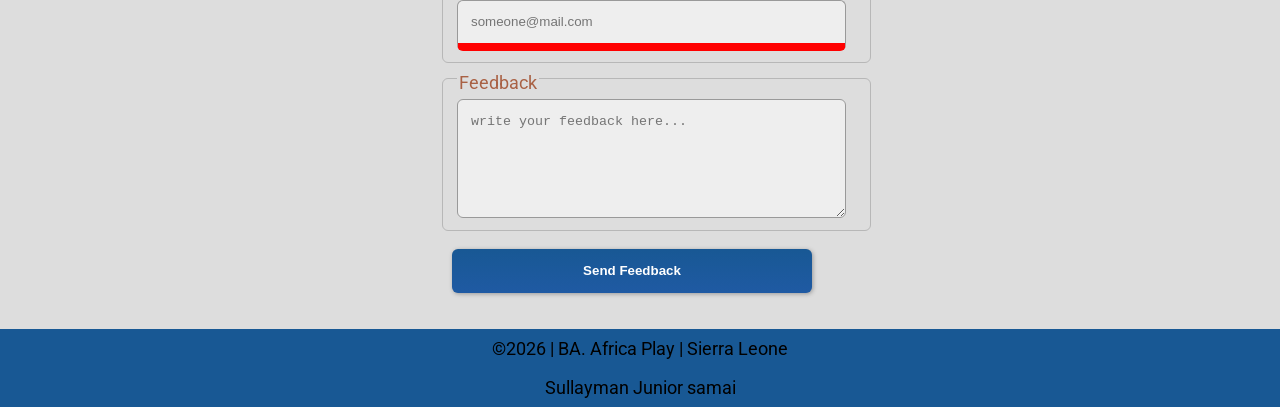
<file: project/about.html>
<!DOCTYPE html>
<html lang="en">
<head>
    <meta charset="UTF-8">
    <meta name="viewport" content="width=device-width, initial-scale=1.0">
    <title>About Us | BA. Africa Play</title>
    <meta name="description" content="A page containing a description of the page startup and a simple form to submit feedback.">
    <meta name="author" content="Sullayman Junior Samai">
    <link rel="stylesheet" href="styles/base.css">
    <link rel="stylesheet" href="styles/larger.css">
    <link rel="preconnect" href="https://fonts.googleapis.com">
    <link rel="preconnect" href="https://fonts.gstatic.com" crossorigin>
    <link href="https://fonts.googleapis.com/css2?family=Exo+2:ital,wght@0,100..900;1,100..900&display=swap" rel="stylesheet">
    <link href="https://fonts.googleapis.com/css2?family=Exo+2:ital,wght@0,100..900;1,100..900&family=Roboto:ital,wght@0,100;0,300;0,400;0,500;0,700;0,900;1,100;1,300;1,400;1,500;1,700;1,900&display=swap" rel="stylesheet">
    <link rel="icon" href="favicon.ico">
    <script src="scripts/menu.js" defer></script>
</head>
<body>
    <header>
        <h1>BA. Africa Play</h1>
        <button id="menu"></button>
        <nav>
            <a href="index.html" >Home</a>
            <a href="about.html" class="active">About Us</a>
            <a href="form.html">Sign Up</a>
            <a href="tournaments.html">Tournaments</a>
        </nav>
    </header>
    <main>
        <div class="hero">
            <picture>
                <source media="(min-width: 1000px)" srcset="images/hero-large.webp">
                <source media="(min-width: 500px )" srcset="images/hero-medium.webp">
                <img src="images/hero-small.webp" alt="A picture of a football field">
            </picture>
            <div class="calltoaction">
                <h2>About Us</h2>
            </div>
        </div>
        <section>
            <h2>Our Story</h2>
            <p>In the vibrant town of Africa , there resided a fervent soccer enthusiast named Alex. Alex was deeply involved in soccer as a player, coach, and all-around aficionado of the sport. Each weekend, they would lace up their cleats, grab their trusted ball, and head to the local soccer fields to join friends and strangers alike for a game.

                One sunny afternoon, while savoring coffee at the neighborhood café, Alex overheard a conversation between two parents. The parents were lamenting the challenge of finding suitable soccer fields for their children’s practice sessions. Fields were scattered across town, and information about tournaments was equally scarce. It felt as though everyone was engaged in a game of hide-and-seek with the soccer fields!
                
                Inspired by this conversation, Alex had a brilliant idea. What if there existed a centralized platform where soccer enthusiasts could easily discover fields, check their availability, and even register for local tournaments? A digital hub that could unite players, coaches, and organizers—a place where the passion for soccer could truly thrive.
                
                Motivated by a deep desire to make soccer more accessible, Alex embarked on a mission. They named their creation "BA Africa Play," a name that encapsulated the essence of their project—a place where soccer dreams took flight in the southern part of Buenos Aires.
                
                As the website took form, Alex engaged with local soccer clubs, coaches, and city officials. They presented BA South Play as a community-driven initiative, highlighting its potential to increase sports participation, foster new friendships, and promote healthy competition. The response was overwhelmingly positive. Soon, the entire town rallied behind BA South Play, providing field information, tournament schedules, and offering assistance with maintenance.
                
                On the day of BA South Play’s official launch, the sun painted the sky in hues of gold. Alex stood proudly at the edge of Africalargest soccer field, observing players dribble, parents cheer, and coaches strategize.
                
                Thus, the soccer landscape of the southern region of Buenos Aires underwent a remarkable transformation. Coaches found booking fields effortless, players connected with new teammates through pickup games, and tournaments flourished, strengthening the sense of community.
                Now, knowing that they had created something enduring—a legacy of passion, collaboration, and the beautiful game that unites us all.
        <h2>Share Your Feedback With Us!</h2>
        <form  method="get" action="thanks.html" class="wf">
            <fieldset>
                <legend>User Information</legend>
                <label>First Name <input type="text" name="fname"></label>
                <label>Last Name <input type="text" name="lname"></label>
                <label>Email <input type="email" name="email" required placeholder="someone@mail.com"></label>
            </fieldset>
            <fieldset>
                <legend>Feedback</legend>
                <textarea name="feedback" id="feednack" placeholder="write your feedback here..." rows="6"></textarea>
            </fieldset>
            <input type="submit" value="Send Feedback">
        </form>
    </main>
    <footer>
        <p>&copy;<span id="currentyear"></span> | BA. Africa Play | Sierra Leone</p>
        <p>Sullayman Junior samai</p>
    </footer>
</body>
</html>
</file>
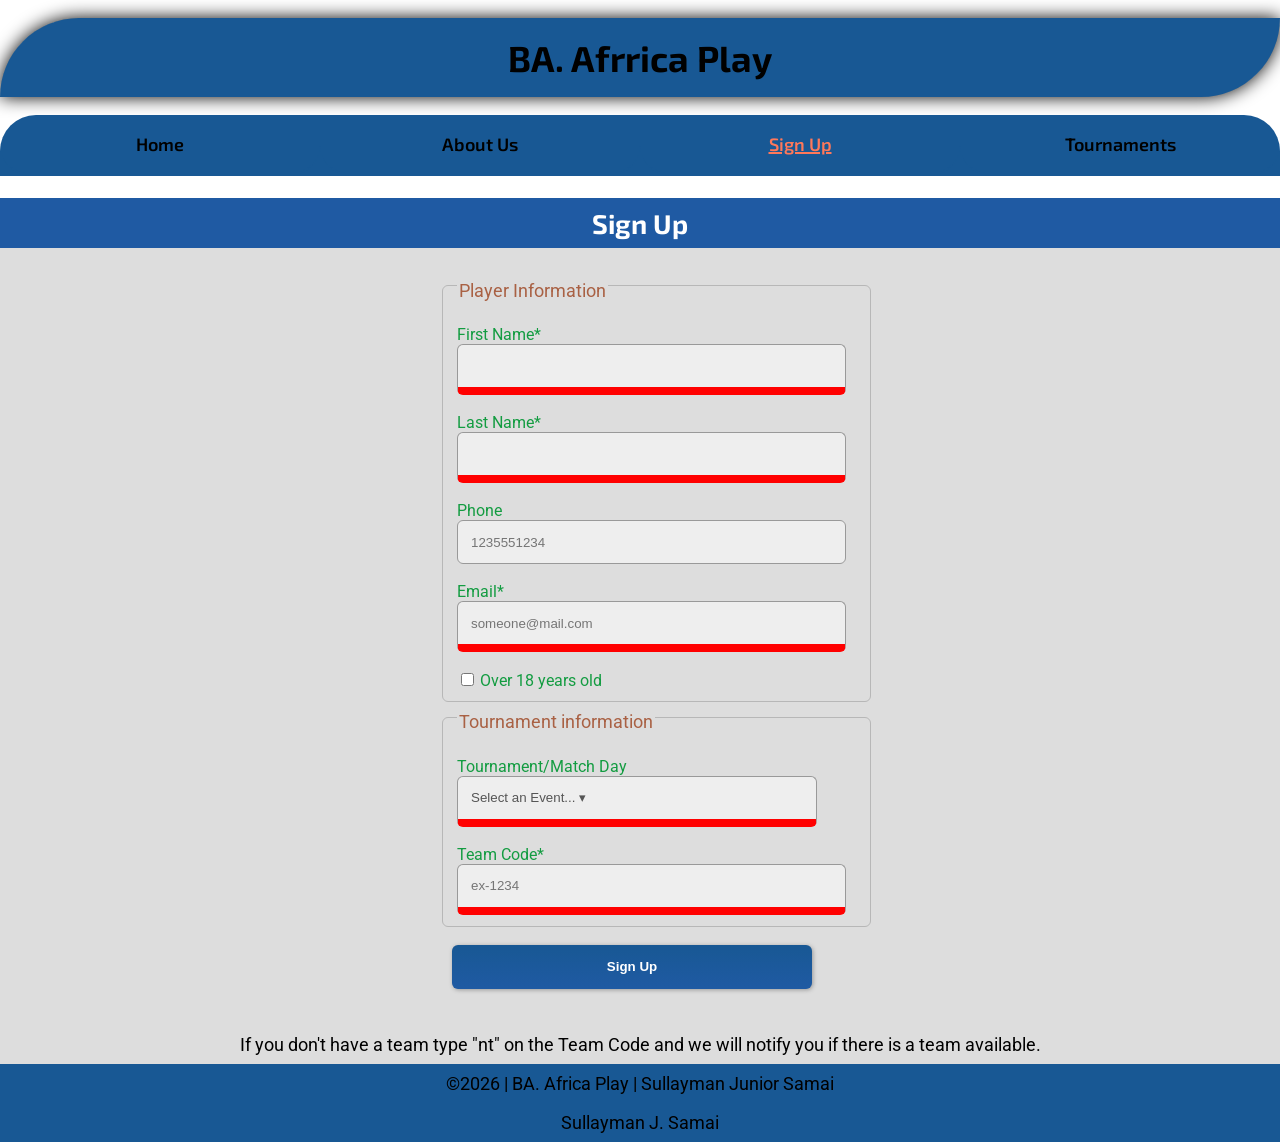
<file: project/form.html>
<!DOCTYPE html>
<html lang="en">
<head>
    <meta charset="UTF-8">
    <meta name="viewport" content="width=device-width, initial-scale=1.0">
    <title>Sign Up | BA. Africa Play</title>
    <meta name="description" content="A web form to sign up for selected tournaments.">
    <meta name="author" content="Sullayman Junior Samai">
    <link rel="stylesheet" href="styles/base.css">
    <link rel="stylesheet" href="styles/larger.css">
    <link rel="preconnect" href="https://fonts.googleapis.com">
    <link rel="preconnect" href="https://fonts.gstatic.com" crossorigin>
    <link href="https://fonts.googleapis.com/css2?family=Exo+2:ital,wght@0,100..900;1,100..900&display=swap" rel="stylesheet">
    <link href="https://fonts.googleapis.com/css2?family=Exo+2:ital,wght@0,100..900;1,100..900&family=Roboto:ital,wght@0,100;0,300;0,400;0,500;0,700;0,900;1,100;1,300;1,400;1,500;1,700;1,900&display=swap" rel="stylesheet">
    <link rel="icon" href="favicon.ico">
    <script src="scripts/menu.js" defer></script>
    <script src="scripts/tournaments.js" defer></script>
</head>
<body>
    <header>
        <h1>BA. Afrrica Play</h1>
        <button id="menu"></button>
        <nav>
            <a href="index.html">Home</a>
            <a href="about.html">About Us</a>
            <a href="form.html" class="active">Sign Up</a>
            <a href="tournaments.html">Tournaments</a>
        </nav>
    </header>
    <main>
        <h2>Sign Up</h2>
        <form  method="get" action="thanks.html" class="wf">
            <fieldset>
                <legend>Player Information</legend>
                <label>First Name* <input type="text" name="fname" required></label>
                <label>Last Name* <input type="text" name="lname" required></label>
                <label>Phone <input type="tel" name="fname" placeholder="1235551234"></label>
                <label>Email* <input type="email" name="email" required placeholder="someone@mail.com"></label>
                <!-- <div>Software Needed</div> -->
                <label><input type="checkbox" name="adult" value="yes">Over 18 years old</label>
            </fieldset>
            <fieldset>
                <legend>Tournament information</legend>
                <label>Tournament/Match Day
                    <select name="tournament" id="tournament" required>
                        <option value="" disabled selected="selected">Select an Event... &#9662;</option>
                    </select>
                </label>
                <label>Team Code* <input type="text" name="team" required placeholder="ex-1234"></label>
            </fieldset>
            <input type="submit" value="Sign Up">
        </form>
        <p>If you don't have a team type "nt" on the Team Code and we will notify you if there is a team available.</p>
    </main>
    <footer>
        <p>&copy;<span id="currentyear"></span> | BA. Africa Play | Sullayman Junior Samai</p>
        <p>Sullayman J. Samai</p>
    </footer>
</body>
</html>
</file>
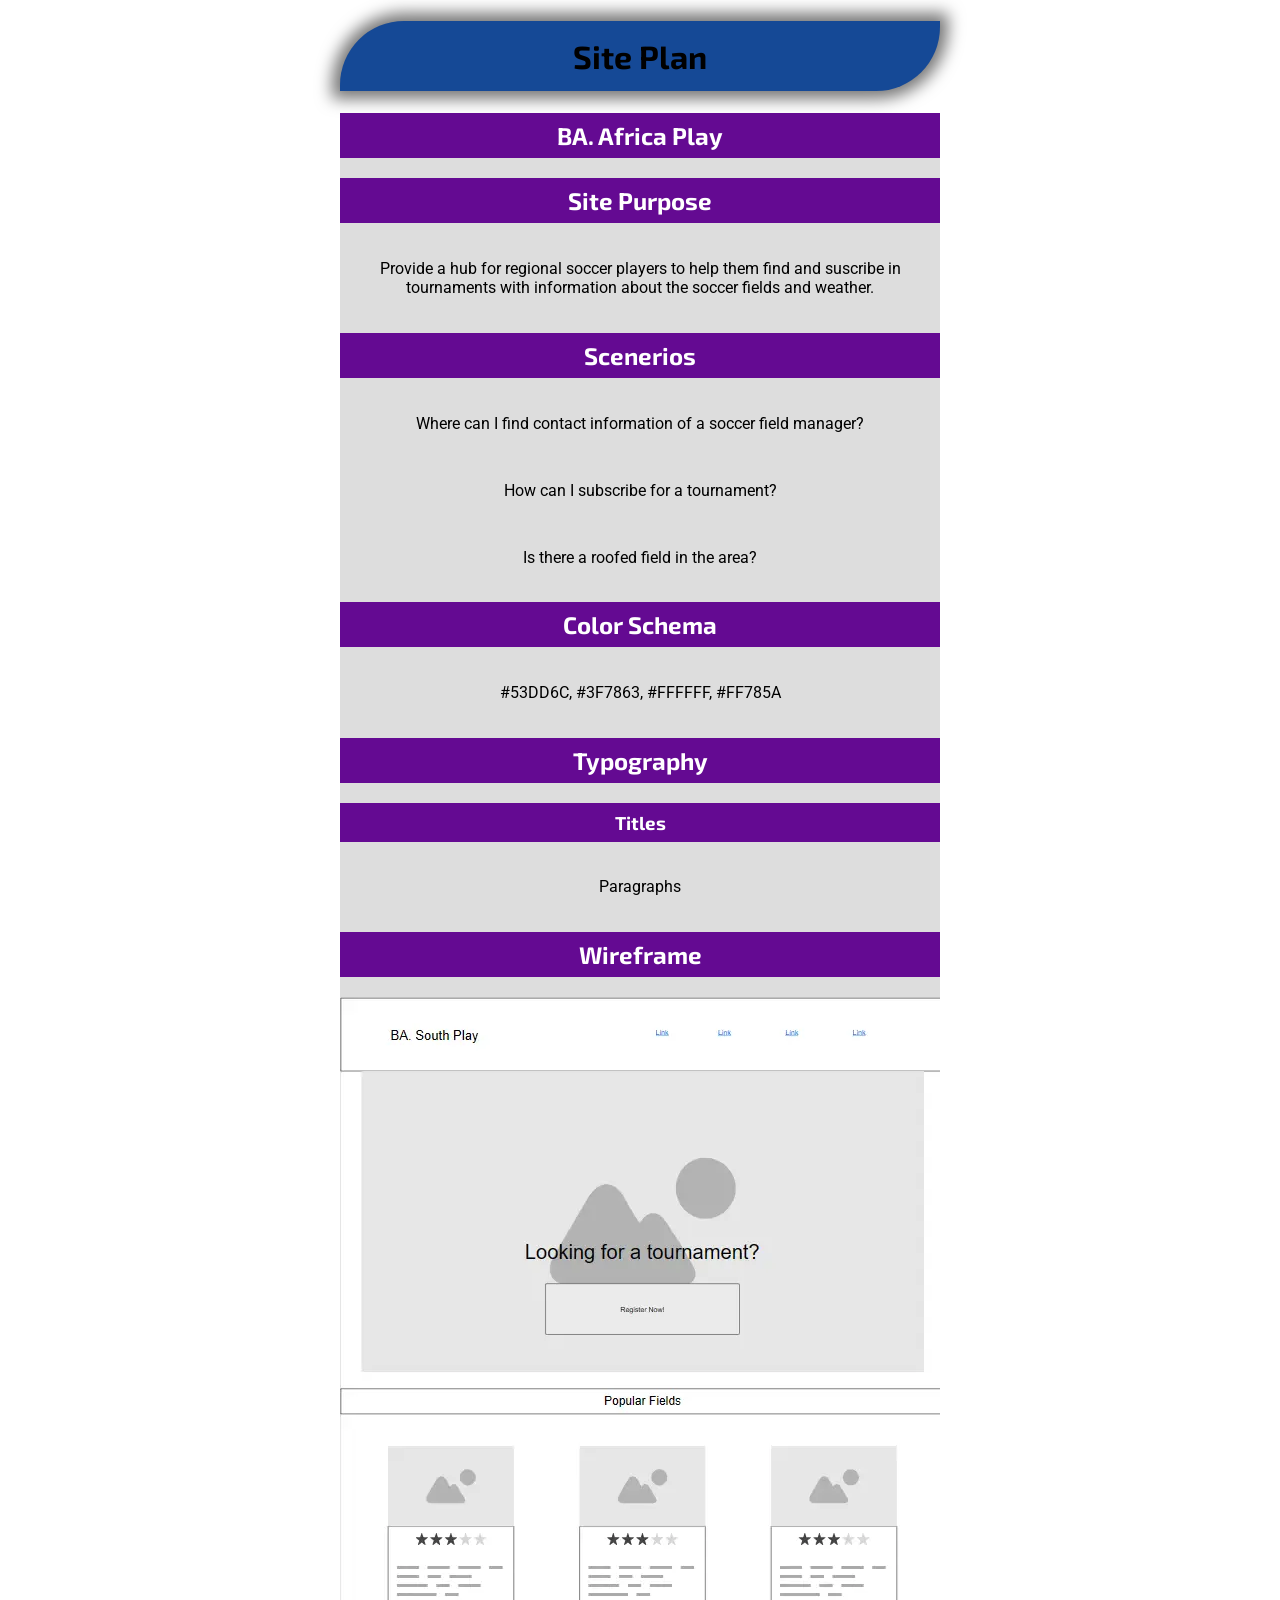
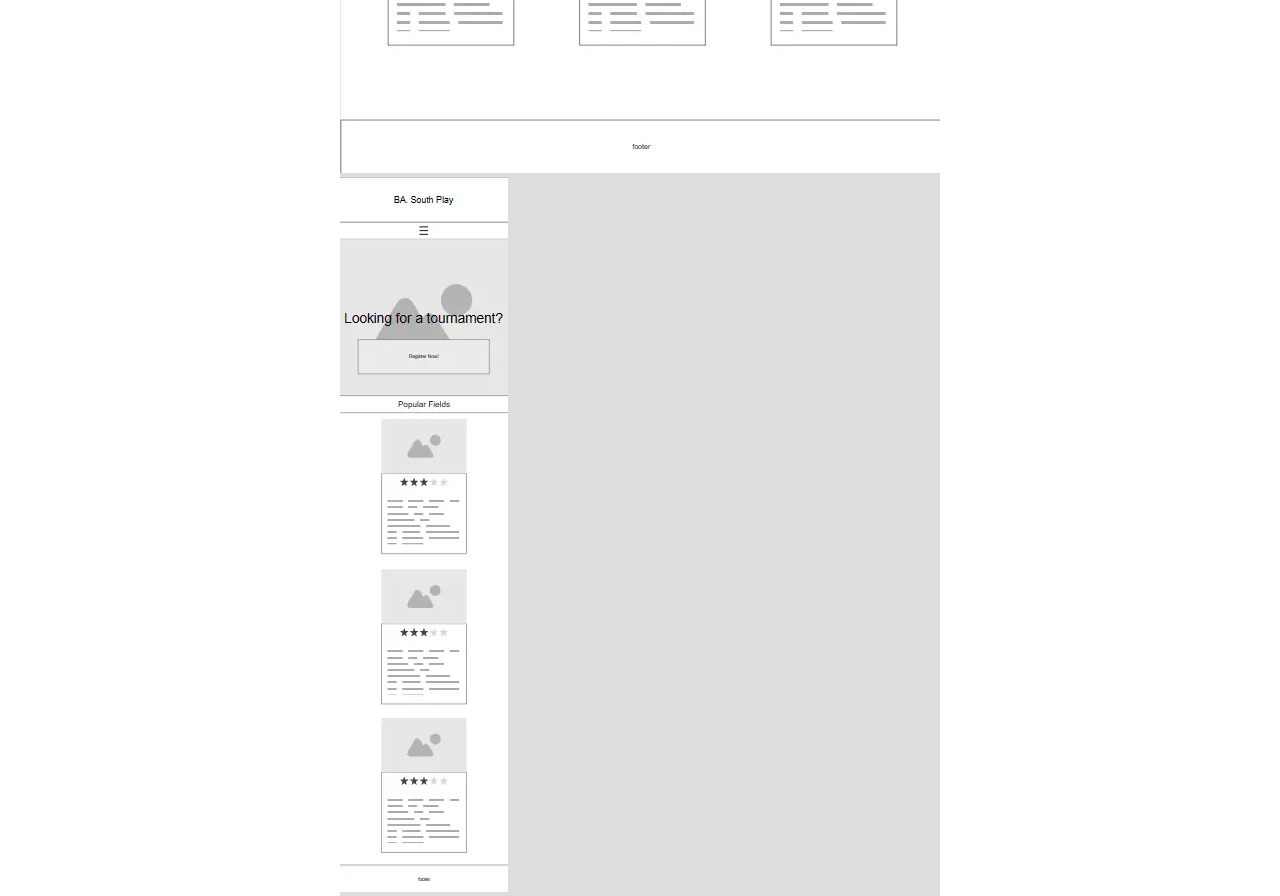
<file: project/siteplan.html>
<!DOCTYPE html>
<html lang="en">
<head>
    <meta charset="UTF-8">
    <meta name="viewport" content="width=device-width, initial-scale=1.0">
    <title>Site Plan</title>
    <meta name="description" content="A site plan for the project web page.">
    <meta name="author" content="Sullayman Junior Samai">
    <link rel="stylesheet" href="styles/siteplan.css">
    <link rel="preconnect" href="https://fonts.googleapis.com">
    <link rel="preconnect" href="https://fonts.gstatic.com" crossorigin>
    <link href="https://fonts.googleapis.com/css2?family=Exo+2:ital,wght@0,100..900;1,100..900&display=swap" rel="stylesheet">
    <link href="https://fonts.googleapis.com/css2?family=Exo+2:ital,wght@0,100..900;1,100..900&family=Roboto:ital,wght@0,100;0,300;0,400;0,500;0,700;0,900;1,100;1,300;1,400;1,500;1,700;1,900&display=swap" rel="stylesheet">
</head>
<body>
    <header>
        <h1>Site Plan</h1>
    </header>
    <main>
        <h2>BA. Africa  Play</h2>
        <h2>Site Purpose</h2>
        <p>Provide a hub for regional soccer players to help them find and suscribe in tournaments with information about the soccer fields and weather.</p>
        <h2>Scenerios</h2>
        <p>Where can I find contact information of a soccer field manager?</p>
        <p>How can I subscribe for a tournament?</p>
        <p>Is there a roofed field in the area?</p>
        <h2>Color Schema</h2>
        <p>
            #53DD6C, 
            #3F7863, 
            #FFFFFF, 
            #FF785A
        </p>
        <h2>Typography</h2>
        <h3>Titles</h3>
        <p>Paragraphs</p>
        <h2>Wireframe</h2>
        <img src="images/wireframe-desktop.webp" alt="A wireframe for the desktop view of the project page.">
        <img src="images/wireframe-mobile.webp" alt="A wireframe for the mobile view of the project page.">
    </main>
    <footer></footer>
</body>
</html>
</file>
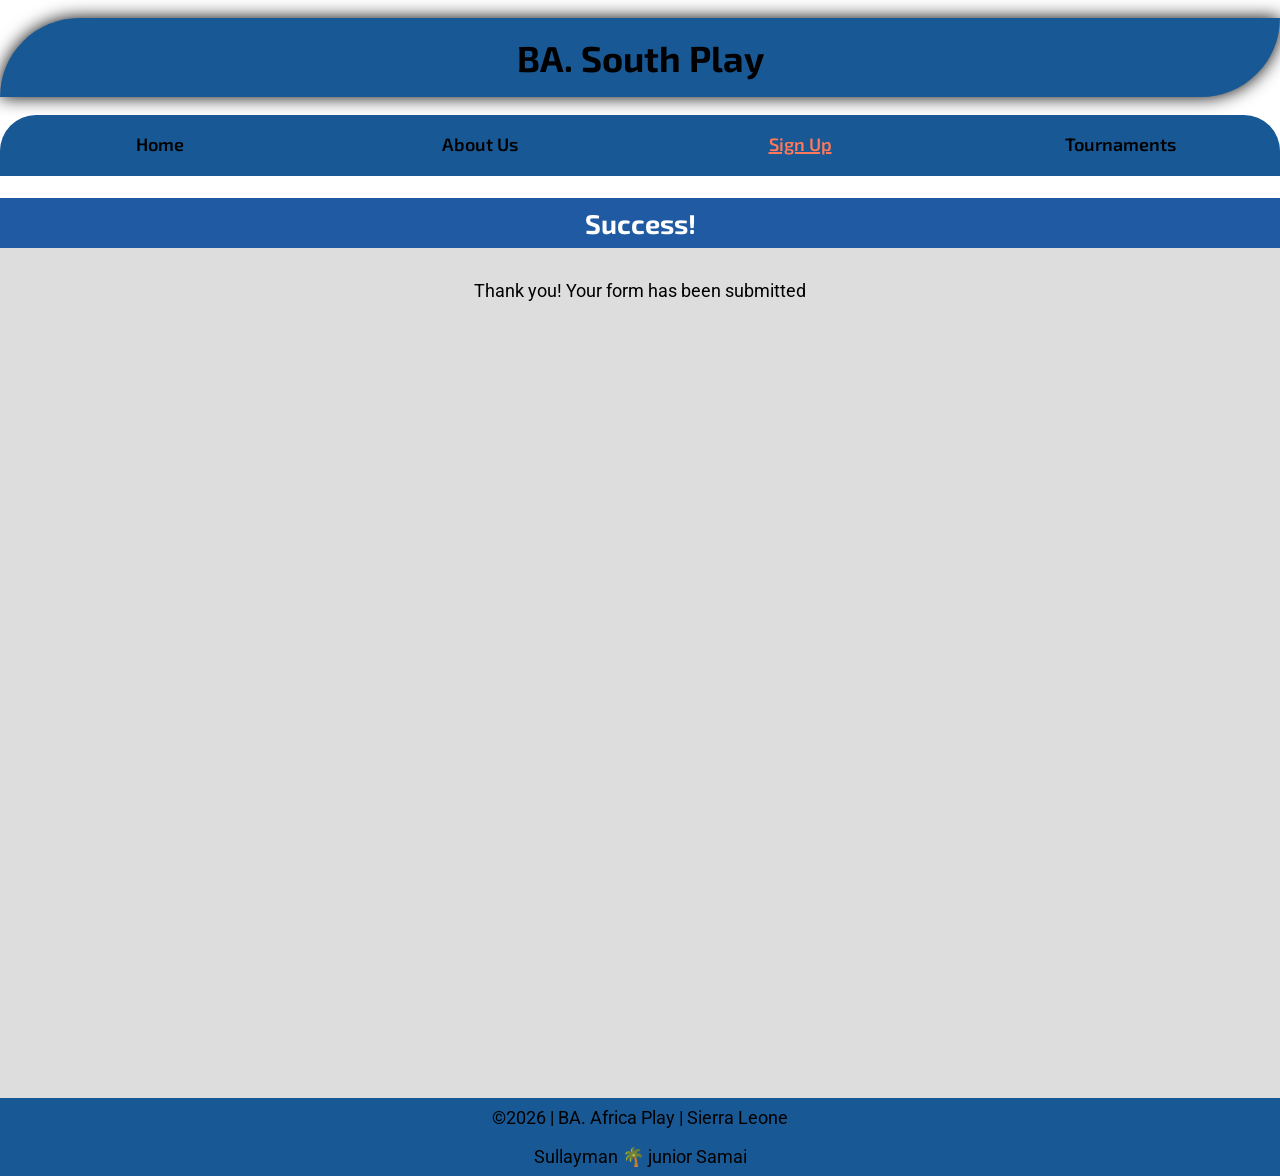
<file: project/thanks.html>
<!DOCTYPE html>
<html lang="en">
<head>
    <meta charset="UTF-8">
    <meta name="viewport" content="width=device-width, initial-scale=1.0">
    <title>Success | BA. Africa Play</title>
    <meta name="description" content="A confirmation page with a message about the form submition.">
    <meta name="author" content="Sullayman Junior Samai">
    <link rel="stylesheet" href="styles/base.css">
    <link rel="stylesheet" href="styles/larger.css">
    <link rel="preconnect" href="https://fonts.googleapis.com">
    <link rel="preconnect" href="https://fonts.gstatic.com" crossorigin>
    <link href="https://fonts.googleapis.com/css2?family=Exo+2:ital,wght@0,100..900;1,100..900&display=swap" rel="stylesheet">
    <link href="https://fonts.googleapis.com/css2?family=Exo+2:ital,wght@0,100..900;1,100..900&family=Roboto:ital,wght@0,100;0,300;0,400;0,500;0,700;0,900;1,100;1,300;1,400;1,500;1,700;1,900&display=swap" rel="stylesheet">
    <link rel="icon" href="favicon.ico">
    <script src="scripts/menu.js" defer></script>
    <script src="scripts/tournaments.js" defer></script>
</head>
<body>
    <header>
        <h1>BA. South Play</h1>
        <button id="menu"></button>
        <nav>
            <a href="index.html">Home</a>
            <a href="about.html">About Us</a>
            <a href="form.html" class="active">Sign Up</a>
            <a href="tournaments.html">Tournaments</a>
        </nav>
    </header>
    <main class="thanksmain">
        <h2>Success!</h2>
        <p>Thank you! Your form has been submitted</p>
    </main>
    <footer>
        <p>&copy;<span id="currentyear"></span> | BA. Africa Play | Sierra Leone</p>
        <p>Sullayman 🌴 junior Samai</p>
    </footer>
</body>
</html>
</file>
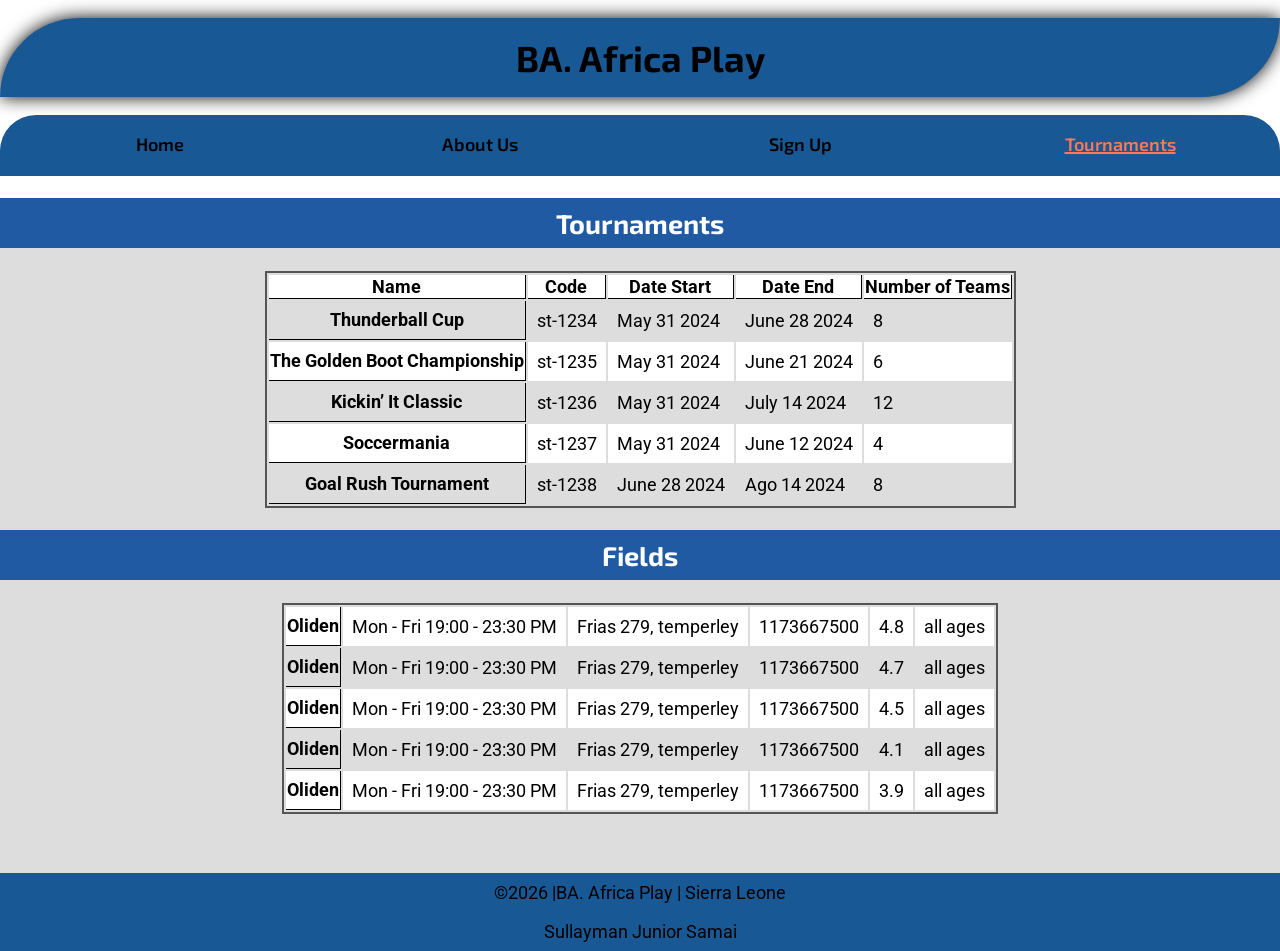
<file: project/tournaments.html>
<!DOCTYPE html>
<html lang="en">
<head>
    <meta charset="UTF-8">
    <meta name="viewport" content="width=device-width, initial-scale=1.0">
    <title>Tournaments | BA. Africa Play</title>
    <meta name="description" content="A page containin tables of the fields and tournaments in the database with contact and other information.">
    <meta name="author" content="Sullayman Junior Samai">
    <link rel="stylesheet" href="styles/base.css">
    <link rel="stylesheet" href="styles/larger.css">
    <link rel="preconnect" href="https://fonts.googleapis.com">
    <link rel="preconnect" href="https://fonts.gstatic.com" crossorigin>
    <link href="https://fonts.googleapis.com/css2?family=Exo+2:ital,wght@0,100..900;1,100..900&display=swap" rel="stylesheet">
    <link href="https://fonts.googleapis.com/css2?family=Exo+2:ital,wght@0,100..900;1,100..900&family=Roboto:ital,wght@0,100;0,300;0,400;0,500;0,700;0,900;1,100;1,300;1,400;1,500;1,700;1,900&display=swap" rel="stylesheet">
    <link rel="icon" href="favicon.ico">
    <script src="scripts/menu.js" defer></script>
    <script src="scripts/tournaments.js" defer></script>
</head>
<body>
    <header>
        <h1>BA. Africa Play</h1>
        <button id="menu"></button>
        <nav>
            <a href="index.html">Home</a>
            <a href="about.html">About Us</a>
            <a href="form.html">Sign Up</a>
            <a href="tournaments.html" class="active">Tournaments</a>
        </nav>
    </header>
    <main>
        <h2>Tournaments</h2>
        <table id="eventlist">
            <tr>
                <th><strong>Name</strong></th>
                <th>Code</th>
                <th>Date Start</th>
                <th>Date End</th>
                <th>Number of Teams</th>
            </tr>
        </table>
        <h2>Fields</h2>
        <table id="fieldlist"></table>
        
    </main>
    <footer>
        <p>&copy;<span id="currentyear"></span> |BA. Africa Play | Sierra Leone</p>
        <p>Sullayman Junior Samai</p>
    </footer>
</body>
</html>
</file>
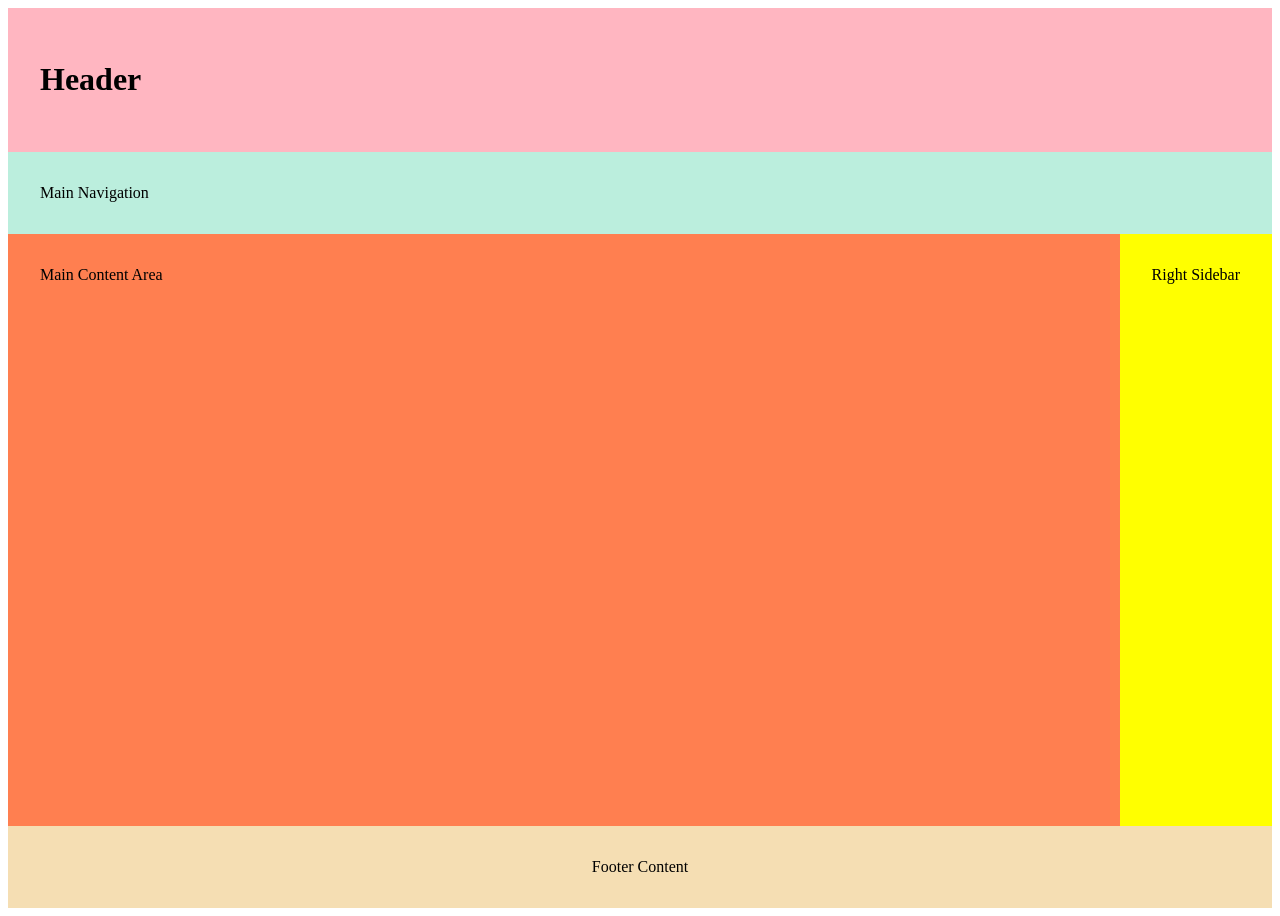
<file: week01/holygrail.htm>
<!DOCTYPE html>
<html lang="en-us">
<head>
    <meta charset="UTF-8">
    <meta name="viewport" content="width=device-width, initial-scale=1.0">
    <title>Document</title>
    <link rel="stylesheet" href="styles/holygrail.css">
</head>
<body>
    <header><h1 contenteditable>Header</h1></header>
    <nav>Main Navigation</nav>
    <main contenteditable>Main Content Area</main>
    <aside contenteditable>Right Sidebar</aside>
    <footer contenteditable>Footer Content</footer>
</body>
</html>
</file>
<file: styles/base.css>
* {
    margin: 0;
    padding: 0;
    box-sizing: border-box;
  }
  
  body {
    font-family: 'Reddit Mono', monospace;
    font-weight: 400;
  }
  
  header {
    background-color: #1d4d72;
    display: flex;
    align-items: center;
    justify-content: center;
    height: 150px;
    border: 1px solid rgba(0, 0, 0, 0.1);
    margin: 0 auto;
    position: relative;
    gap: 1rem;
  }
  
  header span {
    font-size: 1.8rem;
    color: #fff;
    width: 50%;
  }
  
  nav {
    margin: 0 auto;
    display: grid;
    align-items: center;
    position: relative;
    justify-content: center;
  }
  
  main {
    /* padding: 20px 10px; */
    display: grid;
    grid-template-columns: 1fr;
    grid-template-rows: auto auto auto auto;
    grid-gap: 1rem;
  }
  
  main > *:not(:first-child) {
    margin: 0 10px;
  }
  
  h1 {
    font-size: 1.1rem;
    color: #1d4d72;
    text-align: center;
    font-weight: 600;
    border-bottom: 0.5px solid #1d4d72;
  }
  
  h2 {
    background-color: #1d4d72;
    color: #fff;
    padding: 12px;
    text-align: center;
    font-size: 1rem;
    font-weight: 600;
  }
  
  footer {
    background-color: #1d4d72;
    color: #fff;
    height: 160px;
    text-align: center;
    display: flex;
    flex-direction: column;
    justify-content: center;
    align-items: center;
  }
  
  footer p:first-child {
    font-size: 1.1rem;
    display: grid;
    grid-gap: 0.5rem;
    margin-bottom: 10px;
  }
  
  #limaMap {
    display: block;
    margin: 20px auto;
  }
  
  /* Mobile view navigation */
  #menu {
    font-size: 1.5rem;
    border: 0;
    background: none;
    color: #eee;
    position: absolute;
    top: -2.3rem;
    right: 1rem;
    cursor: pointer;
  }
  
  #menu::before {
    content: '☰';
  }
  
  #menu.open::before {
    content: '❎';
    font-size: 1.3rem;
  }
  
  .navigation {
    display: flex;
    flex-direction: column;
    list-style: none;
    background-color: #000000;
    color: #fff;
    width: 100vw;
    height: 100%;
  }
  
  .navigation a {
    display: none;
    padding: 1rem;
    text-align: center;
    text-decoration: none;
    color: #fff;
    height: 100%;
  }
  
  .navigation a:hover {
    background-color: #643219;
    color: #eee;
    font-weight: 700;
  }
  
  .open a {
    display: block;
  }
  
  .active::before {
    content: '🥰';
  }
  
  .active {
    color: #643219;
  }
  
  .card {
    border: 1px solid gray;
    border-radius: 7px;
    overflow: hidden;
    background-color: #eee;
  }
  
  .card ul {
    padding: 15px;
    list-style: none;
    font-size: 0.9rem;
  }
  
  .card > ul > li {
    margin-bottom: 4px;
  }
  
  .card#information {
    text-align: center;
  }
  
  .card#information > p {
    margin: 20px;
  }
  
  .card#information > div {
    display: flex;
    justify-content: center;
    align-items: center;
    gap: 7px;
    margin: 20px 0;
  }
  
  #profilePhoto {
    box-shadow: #000000 1px 1px 10px;
  }
  
  #lastModified {
    color: yellow;
    font-size: 0.9rem;
  }
  
  /* Dark Mode */
  #darkBtn {
    position: absolute;
    top: 10px;
    right: 10px;
    width: 24px;
    cursor: pointer;
  }
  
  main.dark {
    background-color: #000000;
  }
  
  main.dark h2,
  main.dark h1 {
    color: #eee;
  }
  
  .hero {
    position: relative;
  }
  
  .hero img {
    width: 100%;
    height: 100%;
    object-fit: cover;
  }
  
  .herolabel {
    position: absolute;
    top: 15px;
    left: 15px;
    background: radial-gradient(#fff, #4d5b97);
    border: 1px solid rgba(0, 0, 0, 0.75);
    padding: 1.5rem;
    box-shadow: 0 0 3rem #fff;
    opacity: 0.75;
    /* Buenas */
  }
  
  .herolabel p {
    margin: 0;
    padding: 0.25rem;
    font-weight: 700;
    font-size: 1.5rem;
    font-family: 'Great Vibes', serif;
  }
</file>
<file: styles/larger.css>
@media screen and (min-width: 800px) {
    header {
      justify-content: center;
      gap: 3rem;
    }
  
    header > span {
      width: 25%;
    }
  
    nav {
      height: 60px;
    }
  
    nav.dark {
      background-color: #000000;
    }
  
    nav.dark > .navigation {
      background-color: #333;
    }
  
    .navigation {
      display: flex;
      flex-direction: row;
      font-size: 1.2rem;
      background-color: #000000;
      max-width: 700px;
    }
  
    .navigation li {
      flex: 1 1 100%;
    }
  
    main {
      grid-template-columns: 700px 250px;
      grid-template-rows: auto 50px 260px;
      justify-content: center;
      align-items: center;
      grid-gap: 0.7rem;
      padding: 0 10px 25px 10px;
    }
  
    .card {
      grid-row: 3/4;
      height: 100%;
      font-size: 1.1rem;
    }
  
    .card ul {
      padding: 20px;
      list-style: none;
      font-size: 1.1rem;
    }
  
    h1 {
      grid-column: 1 / 3;
      grid-row: 2/3;
      text-align: start;
      font-size: 1.8rem;
    }
  
    h2 {
      font-size: 1.3rem;
    }
  
    footer {
      height: 15vh;
      /* position: absolute; */
      bottom: 0;
      left: 0;
      right: 0;
      font-size: 1.2rem;
    }
  
    footer p:first-child {
      display: block;
    }
  
    #menu {
      display: none;
    }
  
    #limaMap {
      margin-bottom: 25px;
      width: 950px;
    }
  
    .navigation a {
      display: block;
    }
  
    .hero {
      grid-column: 1/3;
      grid-row: 1/2;
      height: auto;
      width: 100%;
      margin: 0;
    }
  
    .hero > img {
      height: 100%;
    }
  }
</file>
<file: project/styles/base.css>
:root {
    --font-titles: "Exo 2", sans-serif;
    --font-p: "Roboto", sans-serif;
    --primary-color-bg: #114e94; 
    --secondary-color-bg: #0f3ea3;
    --bright-font: #fff;
    --dark-font: #000;
    --light-shadow: 0 0 1em .5em #777;
}

body {
    max-width: 1500px;
    margin: auto;
}

header {
    background-color: var(--primary-color-bg);
    margin: 0;
    border-radius: 4em 0;
    box-shadow: var(--light-shadow);
}

h1 {
    color: var(--dark-font);
    font-family: var(--font-titles);
    padding: 1rem 0 0;
    margin: .5em;
    text-align: center;
}

h2, h3 {
    background-color: var(--secondary-color-bg);
    color: var(--bright-font);
    font-family: var(--font-titles);
    padding: .5rem;
    text-align: center;
}

main {
    background-color: #ddd;
    min-height: 75vh;
}

.thanksmain {
    height: 100vh;
}

p {
    text-align: center;
    padding: .5em;
    margin: 0;
    font-family: var(--font-p);
}

.hero {
    position: relative;
}

.hero img {
    width: 100%;
}

.card {
    margin: 1em;
    border: 1px solid #aaa;
    border-radius: .5rem;
    max-width: 500px;

}

.card img {
    width: 100%;
}

#cards {
    display: grid;
    grid-template-columns: repeat(auto-fit, minmax(250px, 1fr))
}

.calltoaction {
    background-color: rgb(0, 0, 0, 50%);
    position: absolute;
    text-align: center;
    width: 100%;
    bottom: 5em;
}

.calltoaction h2 {
    background: none;
}

.calltoaction a {
    text-decoration: none;
    color: var(--bright-font);
    font-family: var(--font-p);
    background-image: linear-gradient(var(--primary-color-bg), var(--secondary-color-bg));
    padding: 1em;
    border-radius: .5rem;
}

.calltoaction a:hover {
    text-shadow: #fff 1px 1px 1em;
}

.calltoaction a:active {
    background-image: linear-gradient(var(--secondary-color-bg), var(--primary-color-bg));
}

table {
    font-family: var(--font-p);
    border: 2px solid #555;
    margin: auto;
}
tr:nth-child(odd) {
    background-color: #fff;
}

th {
    border-right: 1px solid;
    border-bottom: 1px solid;
}

td {
    padding: .5em;
}

footer {
    background-color: var(--primary-color-bg);
}
footer p {
    margin: 0;
}

/* ========== HAMBURGUER MENU ========== */

#menu {
    width: 100%;
    font-size: 1.5rem;
    background-color:  var(--primary-color);
    color: var(--primary-font-color);
    border: none;
    margin: 0;
}

#menu:hover {
    text-shadow: 0 0 .2em #fff;
}

#menu::before {
	content: "☰";
}

#menu.open::before {
	content: "✕";
}

nav, a{
    margin: 0;
}

nav a:hover {
    border-bottom: 3px solid yellow;
    font-weight: 700;
    border-radius: 0 0 .5em .5em;
}

nav {
    display: flex;
    flex-direction: column;
    background-color: var(--primary-color-bg);
    text-align: center;
    border-radius: 0 0 .5em .5em;
}

nav a {
    display: none;
    padding: 1em;
    font-weight: 600;
    font-family: var(--font-titles);
    color: var(--primary-font);
    text-decoration: none;
    border-radius: 0 0 .5em .5em;
    border-bottom: 3px var(--primary-color-bg) solid;
}

nav a.active {
    color: #FF785A;
    text-decoration: underline 2px;
}

nav a:hover {
    background-color: var(--secondary-color-bg);
    color: var(--bright-font);
    font-weight: 800;
    border-radius: 0 0 .5em .5em;
    
}

.open, .open a {
    display: block;
}

/* ========== FORM STYLING ========== */
.wf {
    max-width: 400px;
    margin: 0 auto;
    width: 100%;
    padding: 0 1em;
}
.wf fieldset {
    border: 1px solid #b7b7b7;
    border-radius: 6px;
    font-family: var(--font-p);
    width: 100%;
}

.wf legend {
    color: #a96144;
    padding-top: .5rem;
}

.wf label {
    display: block;
    padding-top: 1rem;
    color: #139c41;
    font-size: .9rem;
}

.wf div {
    padding-top: 1rem;
    color: #a96644;
    font-size: .9rem;
}

.wf input[type="text"],
.wf input[type="tel"],
.wf input[type="email"],
.wf select,
.wf input[type="number"],
.wf textarea
{
    background-color: #eee;
    display: block;
    border: 1px solid #999;
    border-radius: 6px;
    padding: .75rem;
    color: #555;
    width: 90%;
    appearance: none;
}

.wf input[type="checkbox"] {
    margin-right: 6px;
}

.wf input[type="submit"] {
    border: none;
    background-image: linear-gradient(var(--primary-color-bg), var(--secondary-color-bg));
    color: #fff;
    border-radius: 6px;
    padding: .8rem;
    width: 90%;
    max-width: 400px;
    margin: 1rem 3% 2rem 3%;
    
    box-shadow: 1px 1px 4px #999;
    font-weight: 600;
}

.wf input[type="submit"]:hover {
    text-shadow: #fff 1px 1px 1em;
}

.wf input[type="submit"]:active {
    background-image: linear-gradient(var(--secondary-color-bg), var(--primary-color-bg));
}

.wf input:required, .wf select:required {
    border-bottom: solid 8px red;
}

.wf input:required:valid, .wf select:required:valid {
    border-bottom: solid 8px green;
}
</file>
<file: project/styles/larger.css>
@media screen and (min-width: 550px) {
    :root {
        --font-titles: "Exo 2", sans-serif;
        --font-p: "Roboto", sans-serif;
        --primary-color-bg: #185894; 
        --secondary-color-bg: #1f5aa3;
        --bright-font: #fff;
        --dark-font: #000;
        --light-shadow: 0 0 1em .5em #777;
        font-size: large;
    }

    header {
        background: none ;
        border-radius: 0;
        box-shadow: none;
    }

    h1 {
        margin: .5em 0 ;
        padding: .5em;
        background-color: var(--primary-color-bg);
        border-radius: 4em 0;
        box-shadow: 0px 0px .5em;
    }

    #menu {
        display: none;
    }

    nav {
        display: flex;
        position: initial;
        justify-content: center;
        margin: 1em auto 0;
        width: 100%;
        flex-direction: row;
        border-radius: 2em 2em 0 0;
    }

    nav a {
        display: block;
        flex: 1 1 100%;
        border-radius: 5em;
    }

    nav a:hover {
        border-radius: 5em;
    }

    nav:nth-child(4) {
        border-radius: 5em;
    }
}
</file>
<file: styles/form.css>
:root {
    --primary-color: #1d4d72;
    --secondary-color: #643219;
    --background-color: #f5f5f5;
    --font-family: 'Reddit Mono', monospace;
  }
  
  main {
    display: block;
  }
  
  #homeForm {
    background: #fff;
    padding: 2rem;
    border-radius: 8px;
    box-shadow: 0 0 10px rgba(0, 0, 0, 0.1);
    width: 100%;
    max-width: 600px;
    display: flex;
    flex-direction: column;
    margin: 20px auto;
  }
  
  #homeForm label {
    display: flex;
    flex-direction: column;
    margin-bottom: 1rem;
    font-weight: bold;
    color: var(--primary-color);
  }
  
  #homeForm input[type='text'],
  #homeForm input[type='password'],
  #homeForm input[type='email'],
  #homeForm input[type='range'] {
    padding: 0.5rem;
    margin-top: 0.5rem;
    border: 1px solid #ccc;
    border-radius: 4px;
    font-size: 1rem;
  }
  
  #homeForm input[type='range'] {
    margin-top: 0.5rem;
    background: var(--primary-color);
  }
  
  #homeForm input[type='submit'] {
    background: var(--primary-color);
    color: #fff;
    border: none;
    padding: 0.75rem;
    border-radius: 4px;
    font-size: 1rem;
    cursor: pointer;
    margin-top: 1rem;
    transition: background 0.3s;
  }
  
  #homeForm input[type='submit']:hover {
    background: var(--secondary-color);
  }
  
  #ratingValue {
    font-size: 1.25rem;
    color: var(--primary-color);
    margin-bottom: 1rem;
    text-align: center;
  }
  
  #passwordMessage {
    color: var(--secondary-color);
  }
  
  #homeForm input:required {
    border-right: solid 8px red;
  }
  
  #homeForm input:required:valid {
    border-right: solid 8px green;
  }
</file>
<file: chamber/styles/small.css>
:root {
    --dark-color: #03045E;
    --medium-color: #016fab;
    --lighter-color: #00B4D8;
    --light-color: #90E0EF;
    --lightest-color: #CAF0F8;
}
* {
    margin: 0;
    padding: 0;
    box-sizing: border-box;
    font-family: "Poppins", Arial, Helvetica, sans-serif;
}
main {
    margin: 0 auto;
    max-width: 95%;
}

/* Header */
header {
    margin: 1rem;
    overflow: hidden;
}
header img {
    float: left;
    margin: .25rem;
    width: 60%;
    min-width: 150px;
}


/* NAVIGATION BAR */
nav {
    background-color: var(--light-color);
}

#hamButton::before {
    content: "\2630"
}

#hamButton {
    font-size: 2rem;
    background: none;
    border: none;
    cursor: pointer;
    width: 44px;
    position: absolute;
    text-align: left;
    padding: .25rem 1vw;
    top: 0;
    right: 2vw;
}

ul.menuLinks li a {
    display: block;
    padding: .75rem 2vw;
    color: black;
    text-decoration: none;
}

li.active a {
    background-color: var(--lighter-color);
}
ul.menuLinks a:hover {
    background-color: var(--lightest-color);
}
ul.menuLinks {
    padding: 0;
    margin: 0;
    list-style-type: none;

}
#hamButton.open::before {
    content: "x";
}

nav {
    display: grid;
    grid-template-rows: 0fr;
    transition: grid-template-rows 0.5s ease-out;
}

nav ul {
    overflow: hidden;
}
nav.open {
    grid-template-rows: 1fr;
}
/* Hero Banner */
.hero {
    position: relative;
}
.hero img {
    width: 100%;
    height: auto;
    margin: auto;
}
.hero button {
    position: absolute;
    right: 1em;
    bottom: 1em;
    padding: .3em;
    background-image: linear-gradient(to bottom right, var(--light-color), var(--lighter-color));
    border: 1px solid gray;
    border-radius: 5px;
    box-shadow: 1px 1px 5px rgb(11, 82, 11);
}
.hero button:hover {
    cursor: pointer;
}
h1 {
    color: var(--dark-color);
    font-weight: 400;
    margin-left: .25em;
    font-size: 1.6em;
}
/* EVENTS AND WEATHER SECTIONS */
.events,
.weather,
.forecast {
    background-color: var(--lightest-color);
    min-height: 100px;
}
ul {
    margin-left: 1.5em;
    list-style-type:square;
}
#events li {
    padding: .6em;
}
div.weatherInfo {
    padding: .5em;
    text-align: center;
}
#temp {
    font-size: 1.2em;
}
.weatherInfo img {
    margin: auto;
    background-color: #03055e69;
    border-radius: 5px;
}

div.weatherStats p {
    padding: .4em;
}
#desc {
    text-transform: capitalize;
}

section h2 {
    text-align: center;
    background-color: var(--dark-color);
    color: white;
    font-weight: 100;
    padding: .25em;
}
.forecast p {
    max-width: 100%;
    padding: .4em;
    margin-left: .25em;
}
hr {
    margin-top: 2em;
    border: 1px solid var(--dark-color);
}

/* BUSINESS CARDS */
.spotlight {
    text-align: center;
    margin: 1em;
    color: var(--dark-color);
    font-weight: 400;
 }
 #spotlight a {
    margin: .75em auto;
    text-align: center;
    display: block;
 }
 #spotlight img {
    border-radius: 45%;
 }
 #spotlight img:hover {
    box-shadow: rgba(42, 34, 88, 0.208) 20px 48px 100px 20px;
 }
.menu button {
    margin: .5em;
    font-size: 2em;
    padding: .1em;
    min-width: 50px;
}

#cards section {
    border-radius: 3px;
    margin: .75em auto;
    text-align: center;
    background-color: white;
    box-shadow: 2px 3px 5px 5px gray;
    width: 300px;
    padding: .5em;
}
#cards img {
    height: 120px;
    width: auto;
}

#cards a {
    color: var(--dark-color);
}

#cards.list {
    display: flex;
    flex-direction: column;
    margin-bottom: 1rem;
}
#cards.list section {
    display: grid;
    grid-template-columns: 1fr 1fr 1fr 1.5fr;
    margin: 0;
    padding: .25rem 0;
    box-shadow: none;
    border: none;
    margin: .5em auto;
    min-width: 100%;
    align-items: center;
}

#cards.list section > * {
    margin: 0 1rem;
}
#cards.list section img {
    display: none;
}
#cards.list section h3 {
    font-size: 1rem;
}
#cards.list section:nth-child(even) {
    background-color: #03055e1d;
}

/* FOOTER */

footer {
    margin-top: 1em;
    background-color: var(--light-color);
    padding: .3em;
}
.contact, .wdd231 {
    margin: .5em;
}
#social {
    text-align: center;
}
#social img {
    display: inline-block;
}

/* DIRECTORY PAGE */
.directory {
    text-align: center;
    color: var(--dark-color);
}

/* JOIN PAGE  */
form {
    min-height: 20rem;
    margin: 1rem auto;
}
form fieldset {
    margin-top: 1rem;
    max-width: 50rem;
    min-width: 300px;
}

label {
    display: block;
    padding-top: .4rem;
}
form h3 {
    margin: 1.5rem 0 .2rem 0;
    font-weight: 400;
    color: var(--dark-color);
}
input[type=text],
input[type=tel],
input[type=email]
{
    display: block;
    margin: .1rem 0 1rem 0;
    padding: .3rem;
    border: 1px solid #999;
    border-radius: 3px;
    border-left-width: 5px;
    width: 250px;
    color: var(--dark-color)
}

textarea {
    display: block;
}
.businessDesc {
    margin-top: 1rem;
}
input:required {
    border-left-color: red;
}
input:required:valid {
    border-left-color: green;
}
input:focus {
    border-left-color:black;
}
input[type=submit] {
    font-size: 1rem;
    border: none;
    border-radius: 10px;
    text-align: center;
    color: white;
    background: linear-gradient(var(--medium-color), var(--lighter-color));
    box-shadow: 0 0 8px var(--dark-color);
    padding: .8rem 1.5rem;
    margin: 2rem;
    max-width: 300px;

}
input[type=submit]:hover {
    cursor: pointer;
}
#animation {
    animation-duration: 2s;
    animation-name: shrink;
}
@keyframes shrink {
    from {
        transform: translate(50vw) scale(2);
    }
    to {
        transform: scale(1);
    }
}

/* MODAL BOXES */

dialog {
    border: 1px solid #13141443;
    border-radius: 5px;
    background-color: white;
    margin: auto;
    box-shadow: 0 0 10px;
}

dialog div {
    display: grid;
    grid-template-columns: auto 44px;
    background-color: var(--lightest-color);
    border-bottom: 1px solid gray;
}
dialog h3 {
    background-color: var(--lightest-color);
    border: none;
    font-size: 1.2rem;
    padding: .5rem;
    text-align: center;
    margin: 0;
    margin-bottom: .4rem;
    max-width: none;
    color: var(--dark-color);
}
dialog ul {
    list-style-type: none;
    margin: 0 0 0 .5rem;
}
dialog li {
    padding: .3rem .3rem .3rem 0;
}
dialog li::before {
    content: "✅ ";
}
dialog p {
    padding: .5rem .1rem .5rem .3rem;
}

::backdrop {
    background-color: rgba(162, 162, 162, 0.695);
}
.closeButton {
    border: 1px solid darkgray;
    border-radius: 3px;
    padding: .3rem;
    cursor: pointer;
}

/* THANKS PAGE */

#thanks {
    text-align: center;
    margin: 1rem auto;
    max-width: 500rem;
    padding: 1rem;
}

/* DISCOVER PAGE */

.facts, .attractions, iframe {
    border: 1px solid gray;
    border-radius: 5px;
    margin: 1.5rem auto;
    display: block;
    min-width: 300px;
}
iframe {
    width: 80%;
}
.sidebar div {
    background-color: #caf0f860;
}
.facts p, 
.attractions p {
    padding: 1rem;
}
.facts h3,
.attractions h3,
#visits p {
    text-align: center;
    padding: .7rem;
}
#visits p {
    background-color: white;
    padding: 2rem;
    font-size: 1.2rem;
    color: var(--dark-color);
    text-shadow: 1px 1px 3px var(--light-color);
    font-weight: 400;
}
.images figure, 
.attractions figure {
    text-align: center;
    margin: 1rem 0;
}

.images figcaption {
    padding: .4rem;
}
.attractions figcaption {
    font-size: .8rem;
}

.images img {
    max-width: 85%;
    height: auto;
    border-radius: 3px;
    box-shadow: 3px 3px 5px rgba(43, 43, 43, 0.446);
}
.images figcaption {
    background: rgba(255, 255, 255, 0.56);
   }
</file>
<file: chamber/styles/larger.css>
@media only screen and (min-width: 38rem) {
    #hamButton {
        display: none;
    }
    nav {
        grid-template-rows: 1fr;
    }
    ul.menuLinks, ul.menuLinks.open {
        display: flex;
        justify-content: flex-end;
    }

    ul.menuLinks a:hover {
        background-color: var(--lightest-color);
    }
    header img {
        width: 50%;
    }
    section h2 {
        display: flex;
        min-height: 3em;
        align-items: center;
    }
    .info {
        display: grid;
        grid-template-columns: 2fr 1.2fr 1fr;
        column-gap: 10px;
    }
    #cards, #spotlight {
        display: grid;
        grid-template-columns: repeat(auto-fit, minmax(300px, 1fr));
        grid-gap: 10px;
    }
    footer {
        display: grid;
        grid-template-columns: 1fr 1fr 1fr;
        place-items: center;
    }
}
@media only screen and (min-width: 740px) {
    #discover {
        display: grid;
        grid-template-columns: 1fr 1fr;
        place-items: center;
    }
    .sidebar {
        margin-top: 1rem;
        align-self: start;
    }
    .facts, .attractions, iframe {
        margin: 0 auto 3.5rem auto;
    }
    .facts p, 
    .attractions p {
        padding: 1.5rem 2rem;
    }
    .images img {
        max-width: 100%;
    }
    .images img:hover {
        opacity: .5;
    }
}

@media only screen and (min-width: 57rem) {
    header img {
        width: 40%;
    }
}
</file>
<file: chamber/styles/join-mobile.css>
* {
    box-sizing: border-box;
  }
  html {
    -webkit-text-size-adjust: 100%;
    -ms-text-size-adjust: 100%;
  }
  
  h1 {
    color: #3d405b;
  }
  
  form {
    margin: 1rem 2%;
    display: grid;
    grid-template-columns: 1fr 1fr;
  }
  label {
    display: block;
    font-size: 0.8rem;
    color: purple;
    padding-top: 0.2rem;
  }
  h3 {
    font-size: 0.9rem;
    color: #e07a5f;
    margin: 1.5rem 0 0.2rem 0;
    border-bottom: 1px solid #eee;
  }
  
  input[type="text"],
  input[type="tel"],
  input[type="date"],
  input[type="email"],
  select {
    display: block;
    margin: 0.1rem 0 1rem 0;
    padding: 0.3rem;
    border: 1px solid #999;
    border-radius: 4px;
    border-left-width: 5px;
    border-left-color: #555;
    font-size: 1rem;
    color: #3d405b;
    width: 250px;
  }
  
  input:required {
    border-left-color: #d70000;
  }
  input:focus {
    border-left-color: black;
    outline: none;
  }
  input:required:valid {
    border-left-color: green;
  }
  
  input[type="submit"] {
    border: none;
    text-align: center;
    background-color: #3d405b;
    color: white;
    border-radius: 1rem;
    padding: 0.75rem 1.5rem;
    margin: 2rem 0;
    font-size: 1.2rem;
    -webkit-appearance: none;
    appearance: none;
  }
  input:-webkit-autofill {
    -webkit-text-fill-color: #3d405b;
  }
  
  fieldset:last-of-type {
    grid-column: 1/3;
  }
  
  #results {
    background-color: #f4f1de;
    padding: 0 1rem;
    border: 1px solid #e07a5f;
    border-radius: 6px;
  }
</file>
<file: project/styles/siteplan.css>
:root {
    --font-titles: "Exo 2", sans-serif;
    --font-p: "Roboto", sans-serif;
    --primary-color-bg: #154996; 
    --secondary-color-bg: #640a92;
    --bright-font: #fff;
    --dark-font: #000;
    --light-shadow: 0 0 1em .5em #777;
}

body {
    max-width: 600px;
    margin: auto;
}

header {
    background-color: var(--primary-color-bg);
    margin: 0;
    border-radius: 4em 0;
    box-shadow: var(--light-shadow);
}

h1 {
    color: var(--dark-font);
    font-family: var(--font-titles);
    padding: 1rem;
    text-align: center;
}

h2, h3 {
    background-color: var(--secondary-color-bg);
    color: var(--bright-font);
    font-family: var(--font-titles);
    padding: .5rem;
    text-align: center;
}

main {
    background-color: #ddd;
}

p {
    text-align: center;
    padding: 1em;
    font-family: var(--font-p);
}
</file>
<file: week01/styles/holygrail.css>
* {
    box-sizing: border-box;
  }
  body {
    display: grid;
    height: 100vh;
    grid-template-columns: 1fr auto;
    grid-template-rows: auto auto 1fr auto;
  }
  
  header {
    background: lightpink;
    padding: 2rem;
    grid-column: 1 / 4;
  }

  nav {
    background: #bed;
    padding: 2em;
    grid-column: 1 / 4;
  }
  
  main {
    background: coral;
    padding: 2em;
    grid-column: 1 / 3;
  }
  
  aside {
    background: yellow;
    padding: 2em;
    grid-column: 3 / 4;
  }
  
  footer {
    background: wheat;
    padding: 2rem;
    text-align: center;
    grid-column: 1 / 4;
  }
  
  .left-sidebar,
  .right-sidebar {
    padding: 1rem;
  }
</file>
